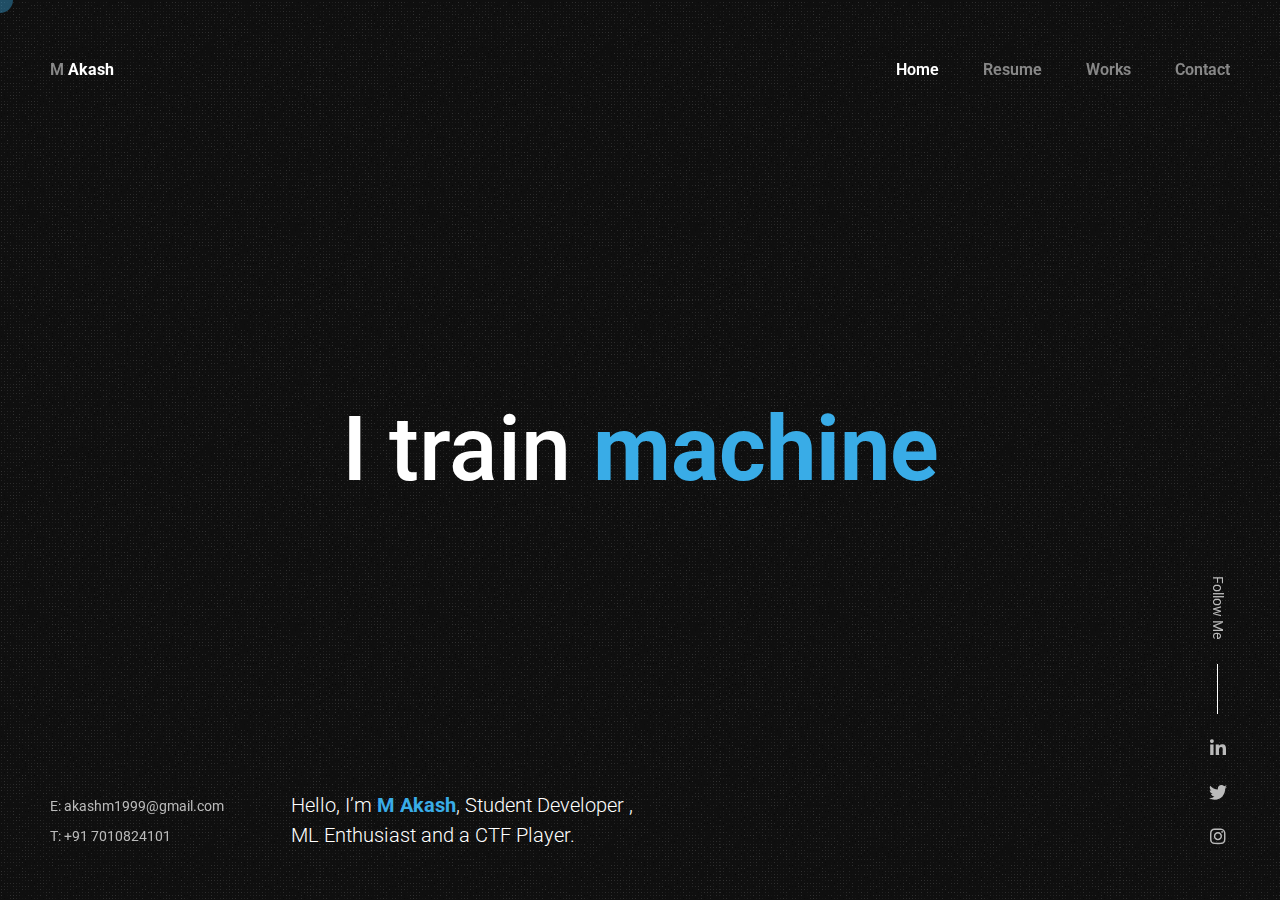
<file: index.html>
<!doctype html>
<html lang="en-US">

<head>

	<!-- Title -->
	<title>Akash - Student Developer</title>

	<!-- Fonts -->
	<link href="https://fonts.googleapis.com/css?family=Roboto:100,100i,300,300i,400,400i,500,500i,700,700i,900,900i&amp;display=swap&amp;subset=cyrillic" rel="stylesheet">

	<!-- Styles -->
	<link rel="stylesheet" href="css/basic.css" />
	<link rel="stylesheet" href="css/layout.css" />
	<link rel="stylesheet" href="css/magnific-popup.css" />
	<link rel="stylesheet" href="css/animate.css" />
	<link rel="stylesheet" href="css/jarallax.css" />
	<link rel="stylesheet" href="css/swiper.css" />
	<link rel="stylesheet" href="css/fontawesome.css" />
	<link rel="stylesheet" href="css/brands.css" />
	<link rel="stylesheet" href="css/solid.css" />
		
	<!--[if lt IE 9]>
	<script src="http://css3-mediaqueries-js.googlecode.com/svn/trunk/css3-mediaqueries.js"></script>
	<script src="http://html5shim.googlecode.com/svn/trunk/html5.js"></script>
	<![endif]-->

	<link rel="shortcut icon" href="images/favicons/favicon.ico">

</head>

<body class="home">

	<!-- Preloader -->
	<div class="preloader">
		<div class="centrize full-width">
			<div class="vertical-center">
				<div class="spinner">
					<div class="double-bounce1"></div>
					<div class="double-bounce2"></div>
				</div>
			</div>
		</div>
	</div>
	
	<!-- Container -->
	<div class="container">

		<!-- Cursor -->
		<div class="cursor-follower"></div>
	
		<!-- Header -->
		<header class="header">
			<div class="head-top">

				<!-- menu button -->
				<a href="#" class="menu-btn"><span></span></a>

				<!-- logo -->
				<div class="logo hover-masks-logo">
					<a href="#">
						<span class="mask-lnk">M <strong>Akash</strong></span>
						<span class="mask-lnk mask-lnk-hover">Download <strong>CV</strong></span>
					</a>
				</div>
				
				<!-- top menu -->						
				<div class="top-menu hover-masks">
					<div class="top-menu-nav">	
						<div class="menu-topmenu-container">
							<ul class="menu">
								<li class="menu-item current-menu-item">
									<a href="index.html">Home</a>
								</li>
								<li class="menu-item ">
									<a href="resume.html">Resume</a>
								</li>
								<li class="menu-item ">
									<a href="works.html">Works</a>
								</li>
								<li class="menu-item ">
									<a href="contacts.html">Contact</a>
								</li>
							</ul>
						</div>
					</div>
				</div>

			</div>
		</header>
		
		<!-- Wrapper -->
		<div class="wrapper">	

			<!-- Section Started -->
			<div class="section started" id="section-started">

				<!-- background -->
				<div class="video-bg">
					<div class="video-bg-mask"></div>
					<div class="video-bg-texture" id="grained_container"></div>
				</div>

				<!-- started content -->
				<div class="centrize full-width">
					<div class="vertical-center">
						<div class="started-content">
							<h1 class="h-title">
								Hello, I’m <strong>M Akash</strong>, Student Developer , <br />
								ML Enthusiast and a CTF Player.
							</h1>
							<div class="h-subtitle typing-subtitle">
								<p>I train <strong>machine</strong></p>
								<p>I develop <strong>mobile apps</strong></p>
								<p>I love <strong>opensource</strong></p>
							</div>
							<span class="typed-subtitle"></span>
						</div>
					</div>
				</div>

			</div>

		</div>
		
		<!-- Footer -->
		<footer class="footer">
			<div class="copy">
				<p>E: akashm1999@gmail.com</p>
				<p>T: +91 7010824101</p>
			</div>
			<div class="soc-box">
				<div class="follow-label">Follow Me</div>
				<div class="soc">
					<a target="_blank" href="https://www.linkedin.com/akashm27">
						<span class="icon fab fa-linkedin-in"></span>
					</a>
					<a target="_blank" href="https://www.twitter.com/akashm398">
						<span class="icon fab fa-twitter"></span>
					</a>
					<a target="_blank" href="https://instagram.com/_yet.another.developer_">
						<span class="icon fab fa-instagram"></span>
					</a>
				</div>
			</div>
			<div class="clear"></div>
		</footer>

		<!-- Lines 
		<div class="lines">
			<div class="content">
				<div class="line-col"></div>
				<div class="line-col"></div>
				<div class="line-col"></div>
				<div class="line-col"></div>
				<div class="line-col"></div>
			</div>
		</div> -->
		
	</div>

	<!-- Scripts -->
	<script src="js/jquery.min.js"></script>
	<script src="js/jquery.validate.js"></script>
	<script src="js/magnific-popup.js"></script>
	<script src="js/simpleParallax.js"></script>
	<script src="js/typed.js"></script>
	<script src="js/jarallax.js"></script>
	<script src="js/jarallax-video.js"></script>
	<script src="js/jarallax-element.js"></script>
	<script src="js/imagesloaded.pkgd.js"></script>
	<script src="js/isotope.pkgd.js"></script>
	<script src="js/swiper.js"></script>
	<script src="js/grained.js"></script>
	<script src="js/scripts.js"></script>

</body>
</html>
</file>
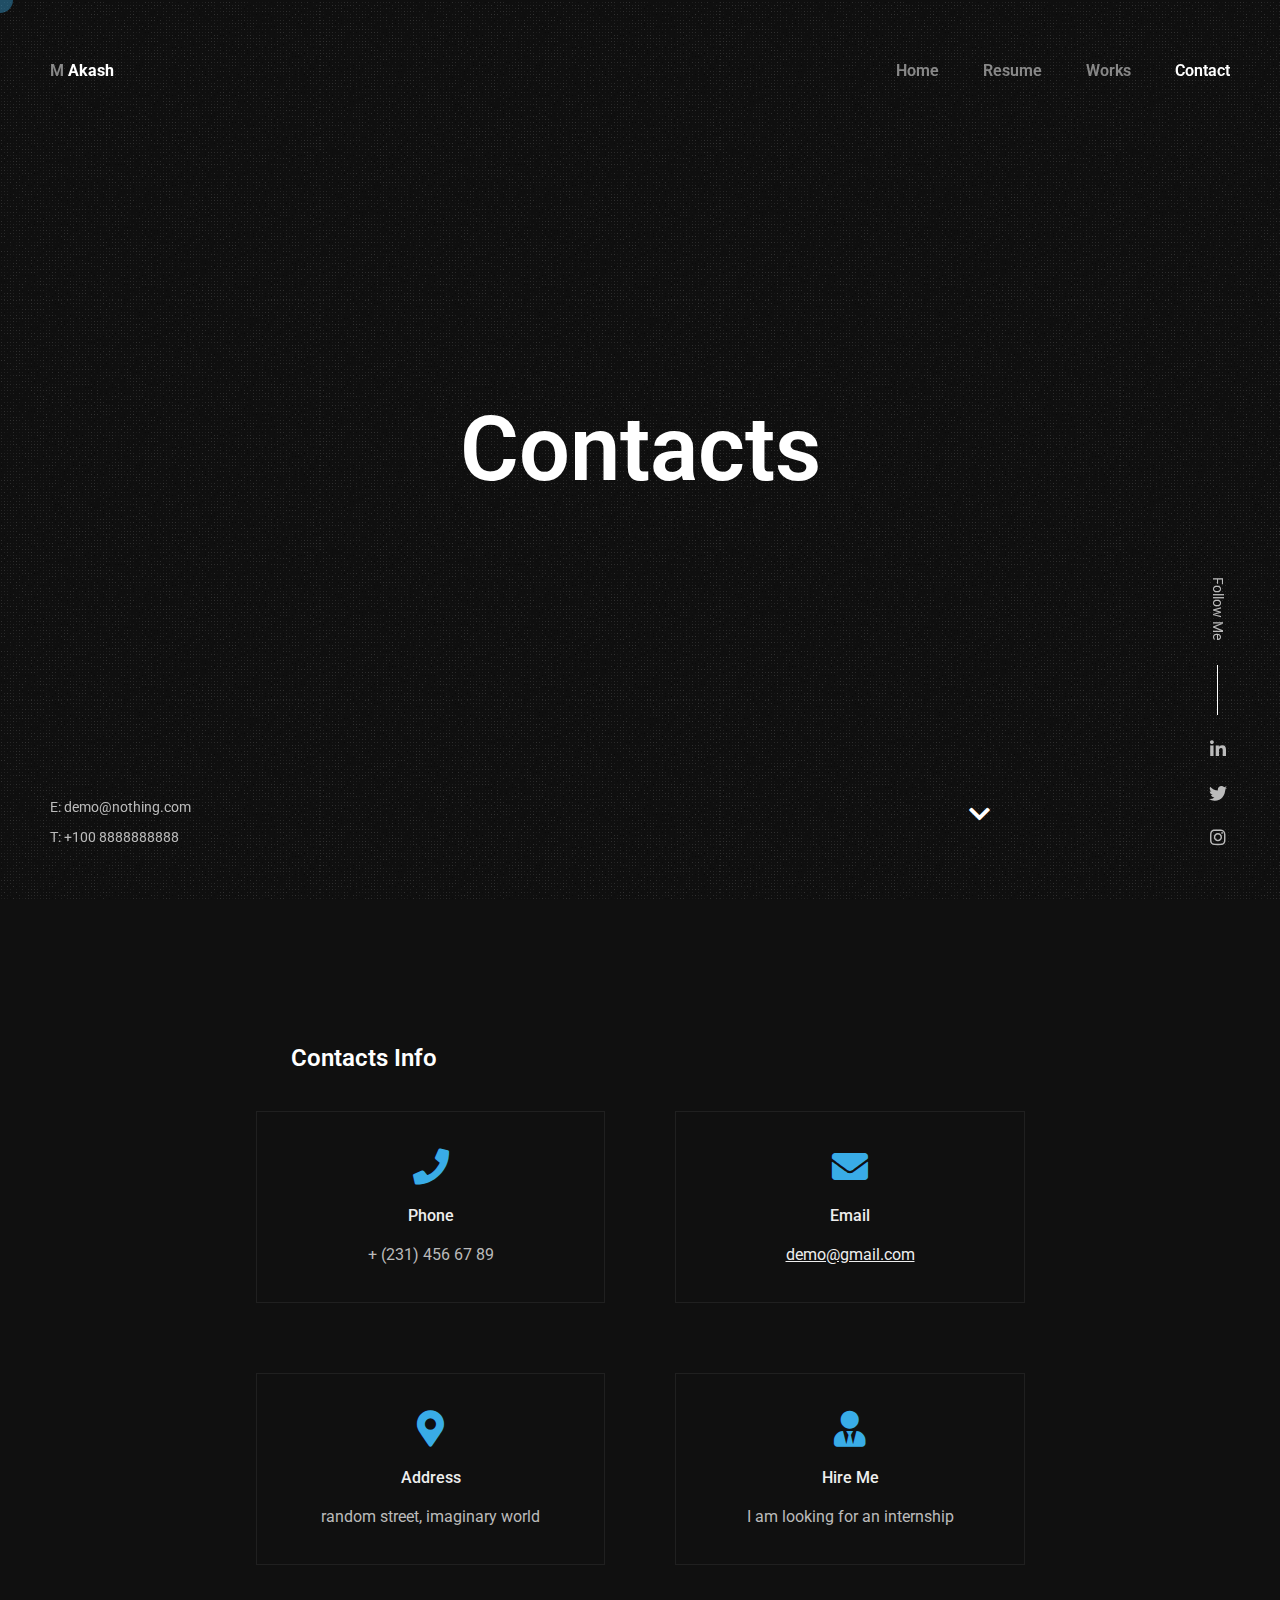
<file: contacts.html>
<!doctype html>
<html lang="en-US">

<head>


	<!-- Title -->
	<title>Akash -  Student Developer</title>

	<!-- Fonts -->
	<link href="https://fonts.googleapis.com/css?family=Roboto:100,100i,300,300i,400,400i,500,500i,700,700i,900,900i&amp;display=swap&amp;subset=cyrillic" rel="stylesheet">

	<!-- Styles -->
	<link rel="stylesheet" href="css/basic.css" />
	<link rel="stylesheet" href="css/layout.css" />
	<link rel="stylesheet" href="css/magnific-popup.css" />
	<link rel="stylesheet" href="css/animate.css" />
	<link rel="stylesheet" href="css/jarallax.css" />
	<link rel="stylesheet" href="css/swiper.css" />
	<link rel="stylesheet" href="css/fontawesome.css" />
	<link rel="stylesheet" href="css/brands.css" />
	<link rel="stylesheet" href="css/solid.css" />
		
	<!--[if lt IE 9]>
	<script src="http://css3-mediaqueries-js.googlecode.com/svn/trunk/css3-mediaqueries.js"></script>
	<script src="http://html5shim.googlecode.com/svn/trunk/html5.js"></script>
	<![endif]-->

	<link rel="shortcut icon" href="images/favicons/favicon.ico">

</head>

<body>

	<!-- Preloader -->
	<div class="preloader">
		<div class="centrize full-width">
			<div class="vertical-center">
				<div class="spinner">
					<div class="double-bounce1"></div>
					<div class="double-bounce2"></div>
				</div>
			</div>
		</div>
	</div>
	
	<!-- Container -->
	<div class="container">

		<!-- Cursor -->
		<div class="cursor-follower"></div>
	
		<!-- Header -->
		<header class="header">
			<div class="head-top">

				<!-- menu button -->
				<a href="#" class="menu-btn"><span></span></a>

				<!-- logo -->
				<div class="logo hover-masks-logo">
					<a href="#">
						<span class="mask-lnk">M <strong>Akash</strong></span>
						<span class="mask-lnk mask-lnk-hover">Download <strong>CV</strong></span>
					</a>
				</div>
				
				<!-- top menu -->						
				<div class="top-menu hover-masks">
					<div class="top-menu-nav">	
						<div class="menu-topmenu-container">
							<ul class="menu">
								<li class="menu-item ">
									<a href="index.html">Home</a>
								</li>
								<li class="menu-item ">
									<a href="resume.html">Resume</a>
								</li>
								<li class="menu-item ">
									<a href="works.html">Works</a>
								</li>
								<li class="menu-item current-menu-item">
									<a href="contacts.html">Contact</a>
								</li>
							</ul>
						</div>
					</div>
				</div>

			</div>
		</header>
		
		<!-- Wrapper -->
		<div class="wrapper">

			<!-- Section Started -->
			<div class="section started section-title" id="section-started">

				<!-- background -->
				<div class="video-bg">
					<div class="video-bg-mask"></div>
					<div class="video-bg-texture" id="grained_container"></div>
				</div>

				<!-- started content -->
				<div class="centrize full-width">
					<div class="vertical-center">
						<div class="started-content">
							<h1 class="h-title">Contacts</h1>
							<div class="h-subtitles">
								<div class="h-subtitle typing-bread">
									<p class="breadcrumbs">
										<a href="index-2.html">Home</a> / Contacts
									</p>
								</div>
								<span class="typed-bread"></span>
							</div>
						</div>
					</div>
				</div>

				<!-- mosue button -->
				<a href="#" class="mouse_btn" style="display: none;"><span class="icon fas fa-chevron-down"></span></a>

			</div>

			<!-- Section Contacts Info -->
			<div class="section contacts" id="section-contacts-info">
				<div class="content">

					<!-- title -->
					<div class="title">
						<div class="title_inner">Contacts Info</div>
					</div>

					<!-- contacts items -->
					<div class="service-items">

						<div class="service-col">
							<div class="service-item content-box">
								<div class="icon"><span class="fas fa-phone"></span></div>
								<div class="name">Phone</div>
								<div class="text">+ (231) 456 67 89</div>
							</div>
						</div>
						
						<div class="service-col">
							<div class="service-item content-box">
								<div class="icon"><span class="fas fa-envelope"></span></div>
								<div class="name">Email</div>
								<div class="text"><a href="mailto:steve-pearson@gmail.com">demo@gmail.com</a></div>
							</div>
						</div>

						<div class="service-col">
							<div class="service-item content-box">
								<div class="icon"><span class="fas fa-map-marker-alt"></span></div>
								<div class="name">Address</div>
								<div class="text">random street, imaginary world</div>
							</div>
						</div>

						<div class="service-col">
							<div class="service-item content-box">
								<div class="icon"><span class="fas fa-user-tie"></span></div>
								<div class="name">Hire Me</div>
								<div class="text">I am looking for an internship</div>
							</div>
						</div>

					</div>

					<div class="clear"></div>
				</div>
			</div>
		</div>
		
		<!-- Footer -->
		<footer class="footer">
			<div class="copy">
				<p>E: demo@nothing.com</p>
				<p>T: +100 8888888888</p>
			</div>
			<div class="soc-box">
				<div class="follow-label">Follow Me</div>
				<div class="soc">
					<a target="_blank" href="https://www.linkedin.com/">
						<span class="icon fab fa-linkedin-in"></span>
					</a>
					<a target="_blank" href="https://www.twitter.com/">
						<span class="icon fab fa-twitter"></span>
					</a>
					<a target="_blank" href="https://instagram.com/">
						<span class="icon fab fa-instagram"></span>
					</a>
				</div>
			</div>
			<div class="clear"></div>
		</footer>

		<!-- Lines 
		<div class="lines">
			<div class="line-col"></div>
			<div class="line-col"></div>
			<div class="line-col"></div>
			<div class="line-col"></div>
			<div class="line-col"></div>
		</div>-->
	</div>

	<!-- Scripts -->
	<script src="js/jquery.min.js"></script>
	<script src="js/jquery.validate.js"></script>
	<script src="js/magnific-popup.js"></script>
	<script src="js/simpleParallax.js"></script>
	<script src="js/typed.js"></script>
	<script src="js/jarallax.js"></script>
	<script src="js/jarallax-video.js"></script>
	<script src="js/jarallax-element.js"></script>
	<script src="js/imagesloaded.pkgd.js"></script>
	<script src="js/isotope.pkgd.js"></script>
	<script src="js/swiper.js"></script>
	<script src="js/grained.js"></script>
	<script src="js/scripts.js"></script>

</body>

</html>
</file>
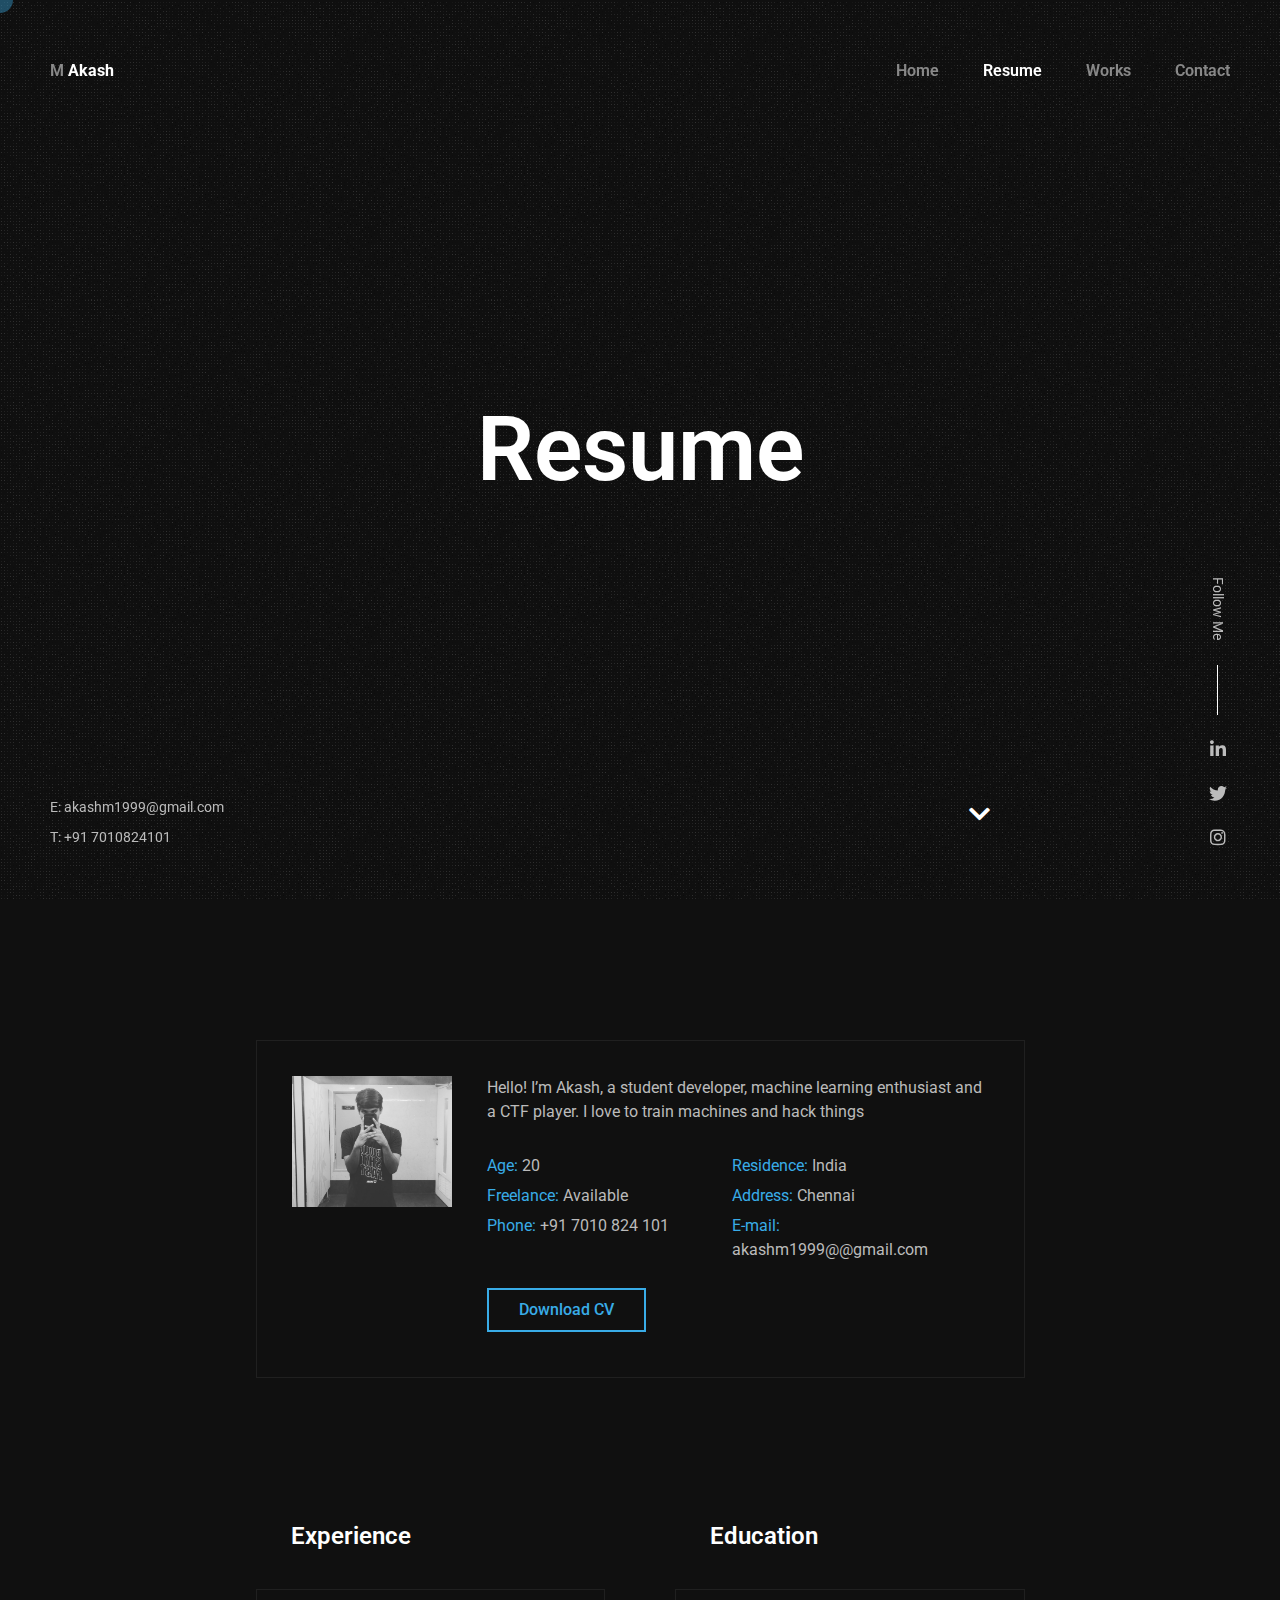
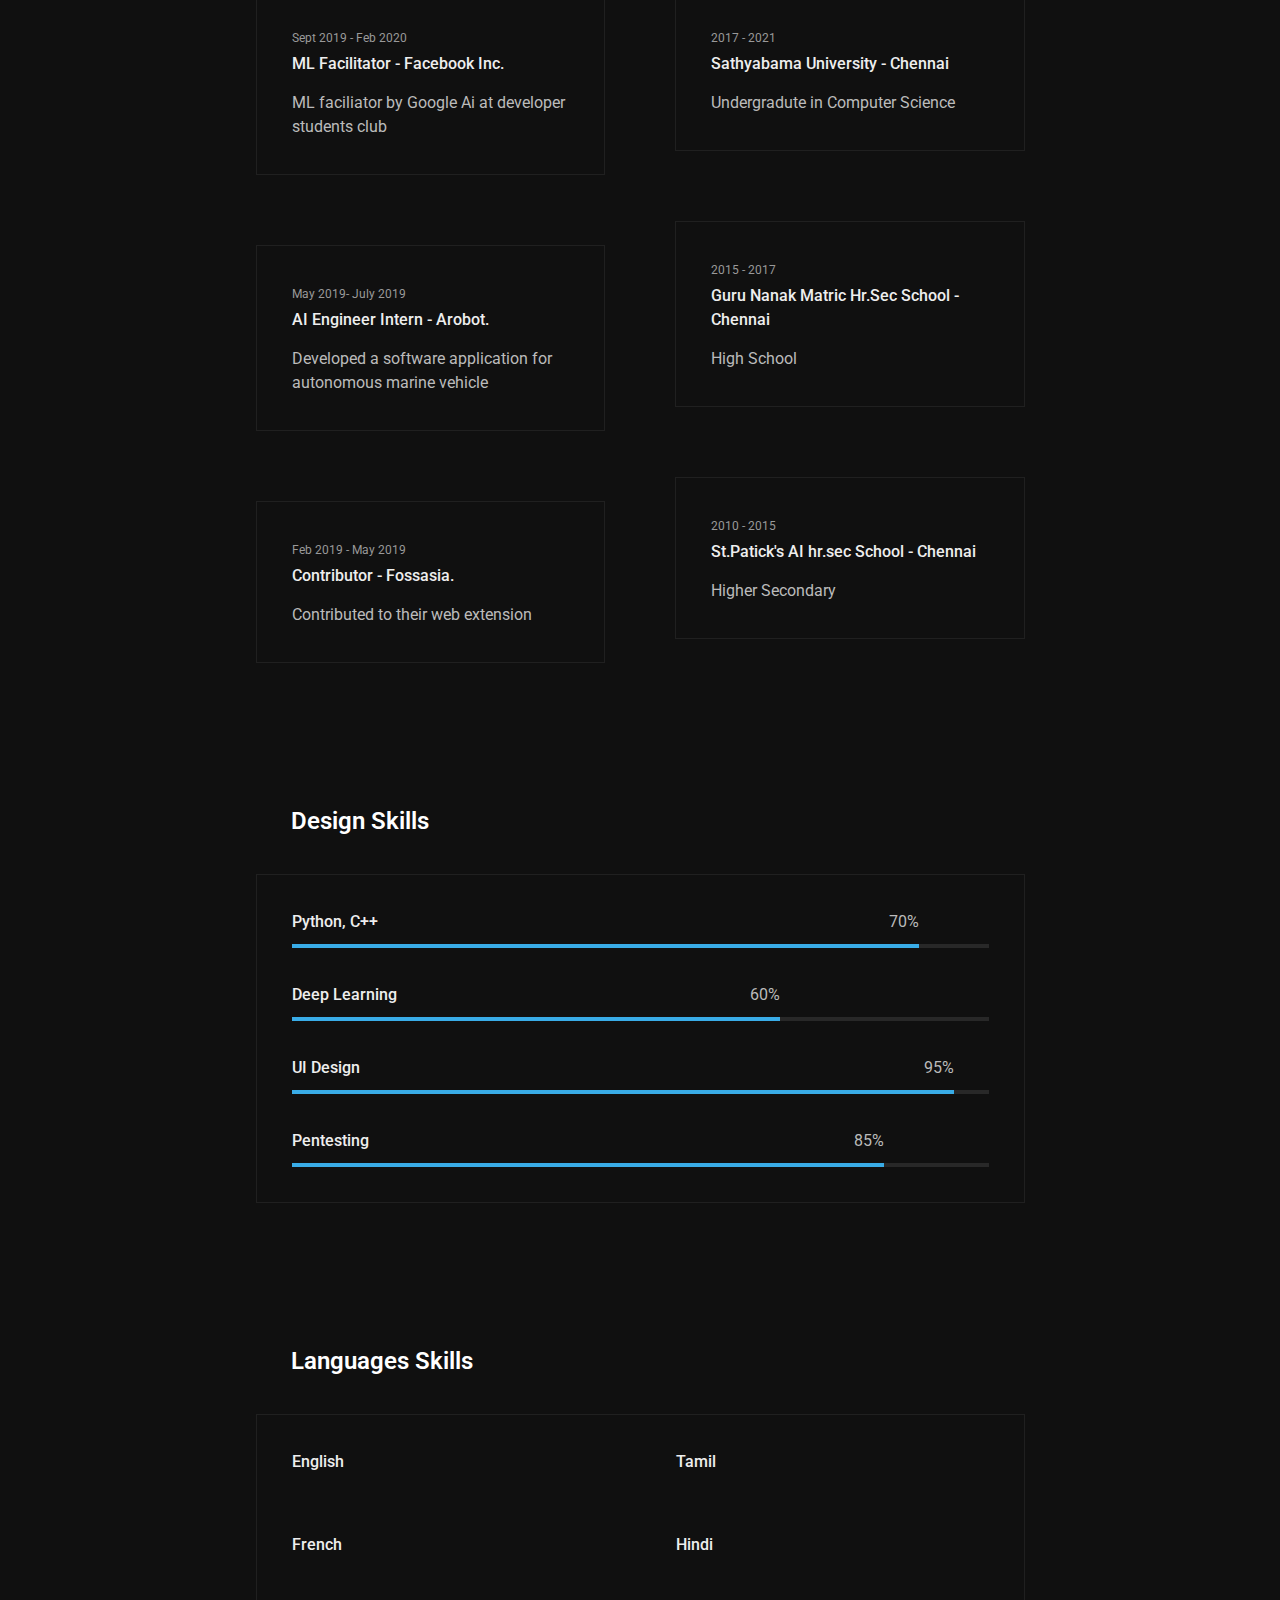
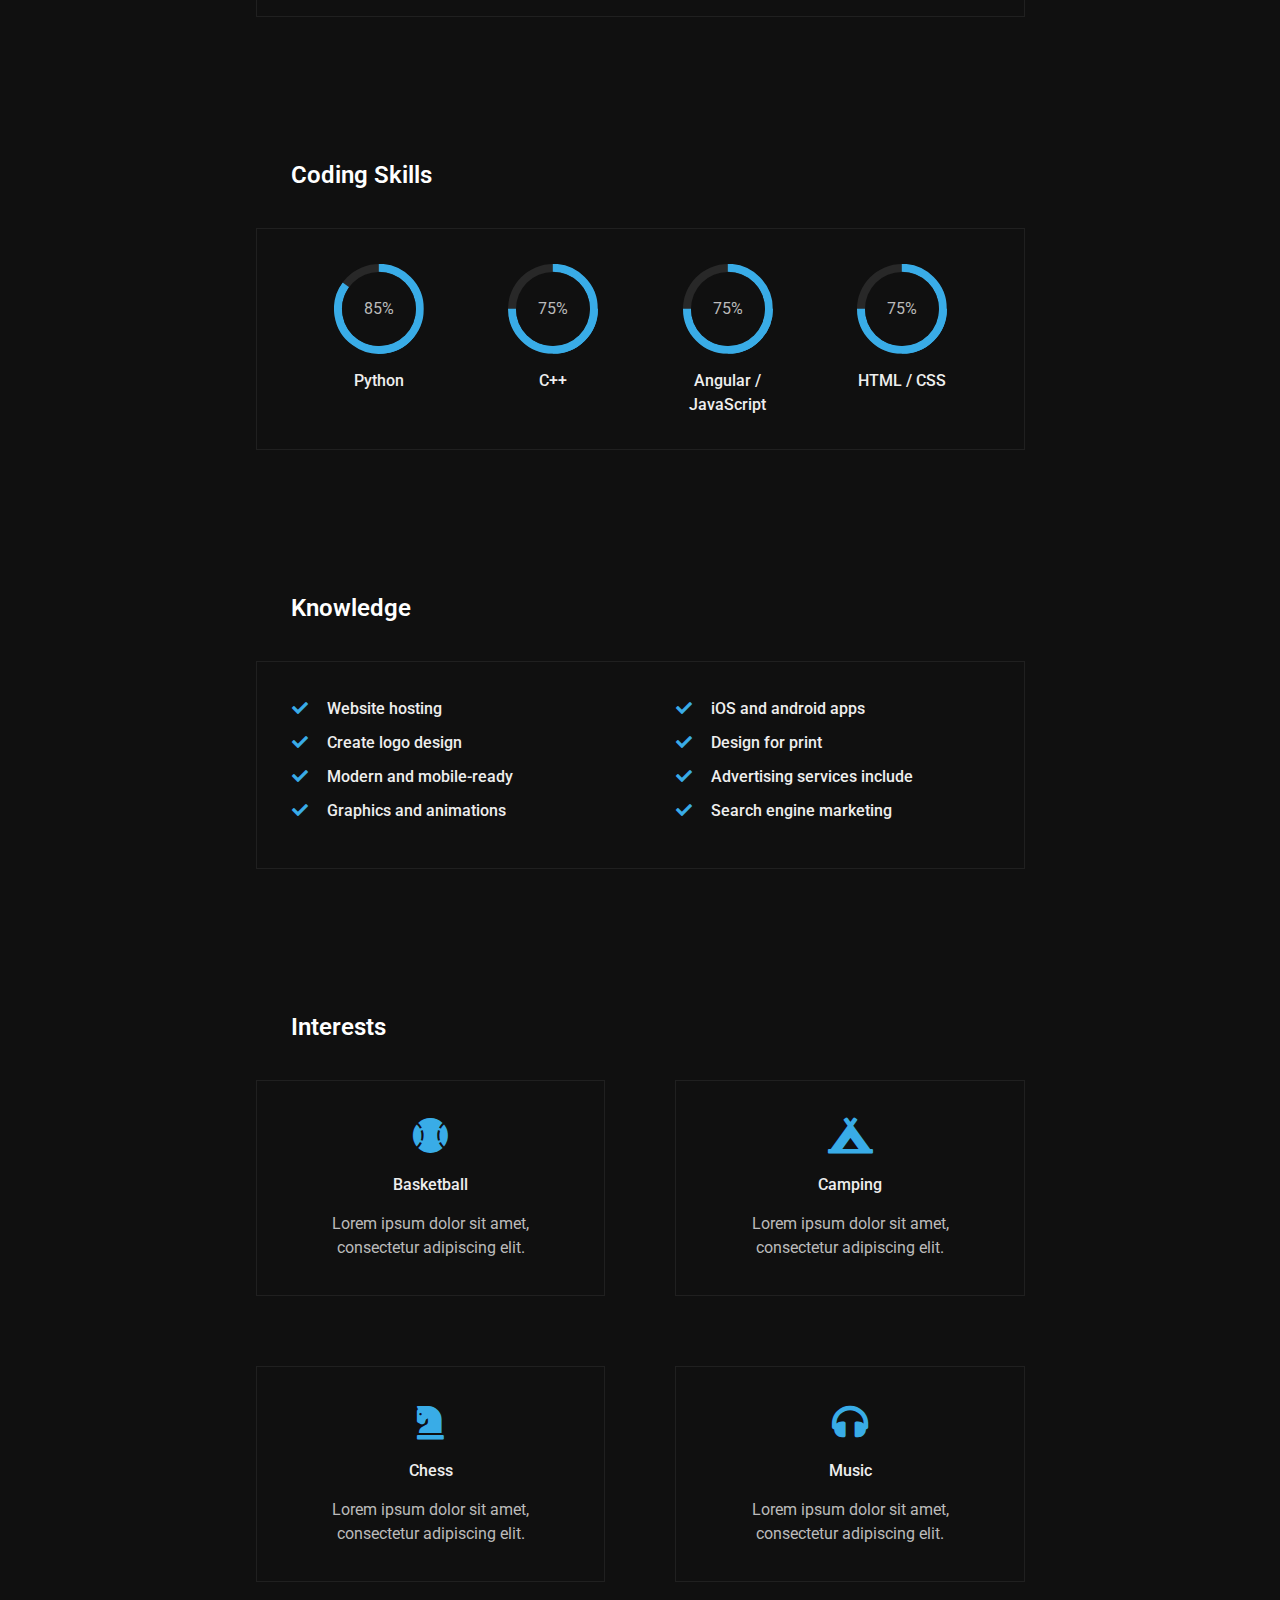
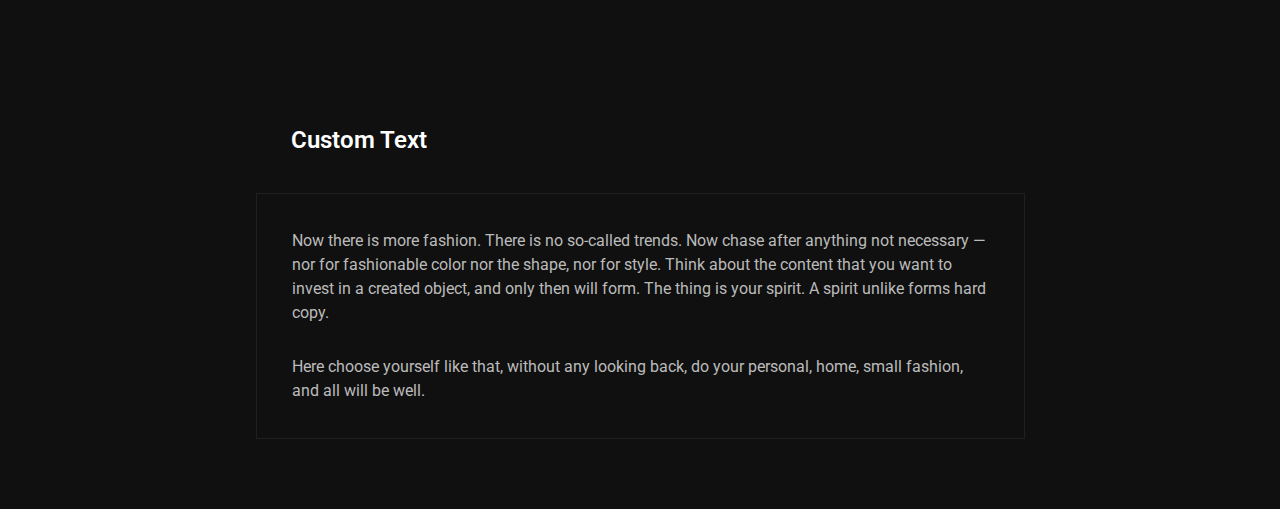
<file: resume.html>
<!doctype html>
<html lang="en-US">

<head>

	<!-- Title -->
	<title>Akash - Student Developer</title>

	<!-- Fonts -->
	<link href="https://fonts.googleapis.com/css?family=Roboto:100,100i,300,300i,400,400i,500,500i,700,700i,900,900i&amp;display=swap&amp;subset=cyrillic" rel="stylesheet">

	<!-- Styles -->
	<link rel="stylesheet" href="css/basic.css" />
	<link rel="stylesheet" href="css/layout.css" />
	<link rel="stylesheet" href="css/magnific-popup.css" />
	<link rel="stylesheet" href="css/animate.css" />
	<link rel="stylesheet" href="css/jarallax.css" />
	<link rel="stylesheet" href="css/swiper.css" />
	<link rel="stylesheet" href="css/fontawesome.css" />
	<link rel="stylesheet" href="css/brands.css" />
	<link rel="stylesheet" href="css/solid.css" />

	
	<!--[if lt IE 9]>
	<script src="http://css3-mediaqueries-js.googlecode.com/svn/trunk/css3-mediaqueries.js"></script>
	<script src="http://html5shim.googlecode.com/svn/trunk/html5.js"></script>
	<![endif]-->

	<link rel="shortcut icon" href="images/favicons/favicon.ico">

</head>

<body>

	<!-- Preloader -->
	<div class="preloader">
		<div class="centrize full-width">
			<div class="vertical-center">
				<div class="spinner">
					<div class="double-bounce1"></div>
					<div class="double-bounce2"></div>
				</div>
			</div>
		</div>
	</div>
	
	<!-- Container -->
	<div class="container">

		<!-- Cursor -->
		<div class="cursor-follower"></div>
	
		<!-- Header -->
		<header class="header">
			<div class="head-top">

				<!-- menu button -->
				<a href="#" class="menu-btn"><span></span></a>

				<!-- logo -->
				<div class="logo hover-masks-logo">
					<a href="#">
						<span class="mask-lnk">M <strong>Akash</strong></span>
						<span class="mask-lnk mask-lnk-hover">Download <strong>CV</strong></span>
					</a>
				</div>
				
				<!-- top menu -->						
				<div class="top-menu hover-masks">
					<div class="top-menu-nav">	
						<div class="menu-topmenu-container">
							<ul class="menu">
								<li class="menu-item ">
									<a href="index.html">Home</a>
								</li>
								<li class="menu-item current-menu-item">
									<a href="resume.html">Resume</a>
								</li>
								<li class="menu-item ">
									<a href="works.html">Works</a>
								</li>
								<li class="menu-item ">
									<a href="contacts.html">Contact</a>
								</li>
							</ul>
						</div>
					</div>
				</div>

			</div>
		</header>
		
		<!-- Wrapper -->
		<div class="wrapper">

			<!-- Section Started -->
			<div class="section started section-title" id="section-started">

				<!-- background -->
				<div class="video-bg">
					<div class="video-bg-mask"></div>
					<div class="video-bg-texture" id="grained_container"></div>
				</div>

				<!-- started content -->
				<div class="centrize full-width">
					<div class="vertical-center">
						<div class="started-content">
							<h1 class="h-title">Resume</h1>
							<div class="h-subtitles">
								<div class="h-subtitle typing-bread">
									<p class="breadcrumbs">
										<a href="index-2.html">Home</a> / Resume
									</p>
								</div>
								<span class="typed-bread"></span>
							</div>
						</div>
					</div>
				</div>

				<!-- mosue button -->
				<a href="#" class="mouse_btn" style="display: none;"><span class="icon fas fa-chevron-down"></span></a>

			</div>

			<!-- Section About -->
			<div class="section about" id="section-about">
				<div class="content content-box">

					<!-- image -->
					<div class="image">
						<img src="images/me.jpg" alt="" />
					</div>

					<!-- desc -->
					<div class="desc">
						<p>Hello! I’m Akash, a student developer, machine learning enthusiast and a CTF player. I love to train machines and hack things</p>
						<div class="info-list">
							<ul>
								<li><strong>Age:</strong> 20</li>
								<li><strong>Residence:</strong> India</li>
								<li><strong>Freelance:</strong> Available</li>
								<li><strong>Address:</strong> Chennai</li>
								<li><strong>Phone:</strong> +91 7010 824 101</li>
								<li><strong>E-mail:</strong> akashm1999@@gmail.com</li>
							</ul>
						</div>
						<div class="bts">
							<a href="#" class="btn hover-animated">
								<span class="circle"></span>
								<span class="lnk">Download CV</span>
							</a>
						</div>
					</div>

					<div class="clear"></div>
				</div>
			</div>

			<!-- Section Service -->
			<!-- <div class="section service" id="section-services">
				<div class="content">

					<!-- title 
					<div class="title">
						<div class="title_inner">Services</div>
					</div>-->

					<!-- service items -->
					<!--<div class="service-items">

						<div class="service-col">
							<div class="service-item content-box">
								<div class="icon"><span class="fas fa-code"></span></div>
								<div class="name">Web Development</div>
								<div class="text">Modern and mobile-ready website that will help you reach all of your marketing.</div>
							</div>
						</div>
						
						<div class="service-col">
							<div class="service-item content-box">
								<div class="icon"><span class="fas fa-music"></span></div>
								<div class="name">Music Writing</div>
								<div class="text">Music copying, writing, creating, transcription, arranging and services.</div>
							</div>
						</div>

						<div class="service-col">
							<div class="service-item content-box">
								<div class="icon"><span class="fas fa-ad"></span></div>
								<div class="name">Advetising</div>
								<div class="text">Advertising services include television, radio, print, mail, and web apps.</div>
							</div>
						</div>

						<div class="service-col">
							<div class="service-item content-box">
								<div class="icon"><span class="fas fa-gamepad"></span></div>
								<div class="name">Game Development</div>
								<div class="text">Developing memorable and unique mobile android, ios and video games.</div>
							</div>
						</div>

						<div class="service-col">
							<div class="service-item content-box">
								<div class="icon"><span class="fas fa-camera"></span></div>
								<div class="name">Photography</div>
								<div class="text">Our in-house photography services team made up of professional photographers.</div>
							</div>
						</div>

						<div class="service-col">
							<div class="service-item content-box">
								<div class="icon"><span class="fas fa-mobile-alt"></span></div>
								<div class="name">Android Application</div>
								<div class="text">Games, playing music, handle network transactions, interacting content etc.</div>
							</div>
						</div>

					</div> -->

					<div class="clear"></div>
				</div>

			<!-- Section Resume -->
			<div class="section resume" id="section-history">
				<div class="content">
					<div class="cols">

						<div class="col col-md">

							<!-- title -->
							<div class="title">
								<div class="title_inner">Experience</div>
							</div>
							
							<!-- resume items -->
							<div class="resume-items">
								
								<div class="resume-item content-box">
									<div class="date">Sept 2019 - Feb 2020</div>
									<div class="name">ML Facilitator - Facebook Inc.</div>
									<div class="text">ML faciliator by Google Ai at developer students club</div>
								</div>

								<div class="resume-item content-box">
									<div class="date">May 2019- July 2019</div>
									<div class="name">AI Engineer Intern - Arobot.</div>
									<div class="text">Developed a software application for autonomous marine vehicle</div>
								</div>

								<div class="resume-item content-box">
									<div class="date">Feb 2019 - May 2019</div>
									<div class="name">Contributor - Fossasia.</div>
									<div class="text">Contributed to their web extension</div>
								</div>

							</div>

						</div>
						
						<div class="col col-md">

							<!-- title -->
							<div class="title">
								<div class="title_inner">Education</div>
							</div>
							
							<!-- resume items -->
							<div class="resume-items">

								<div class="resume-item content-box">
									<div class="date">2017 - 2021</div>
									<div class="name">Sathyabama University - Chennai</div>
									<div class="text">Undergradute in Computer Science</div>
								</div>

								<div class="resume-item content-box">
									<div class="date">2015 - 2017</div>
									<div class="name">Guru Nanak Matric Hr.Sec School - Chennai</div>
									<div class="text">High School</div>
								</div>

								<div class="resume-item content-box">
									<div class="date">2010 - 2015</div>
									<div class="name">St.Patick's AI hr.sec School - Chennai</div>
									<div class="text">Higher Secondary</div>
								</div>

							</div>
						</div>

					</div>
				</div>
			</div>

			<!-- Section Design Skills -->
			<div class="section skills" id="section-skills">
				<div class="content">

					<!-- title -->
					<div class="title">
						<div class="title_inner">Design Skills</div>
					</div>

					<!-- skills items -->
					<div class="skills percent content-box">
						<ul>
							<li> 
								<div class="name">Python, C++</div>
								<div class="progress ">
									<div class="percentage" style="width: 90%;">
										<span class="percent">70%</span>
									</div>
								</div>
							</li>
							<li> 
								<div class="name">Deep Learning</div>
								<div class="progress ">
									<div class="percentage" style="width: 70%;">
										<span class="percent">60%</span>
									</div>
								</div>
							</li>
							<li> 
								<div class="name">UI Design</div>
								<div class="progress ">
									<div class="percentage" style="width: 95%;">
										<span class="percent">95%</span>
									</div>
								</div>
							</li>
							<li>
								<div class="name">Pentesting</div>
								<div class="progress ">
									<div class="percentage" style="width: 85%;">
										<span class="percent">85%</span>
									</div>
								</div>
							</li>
						</ul>
					</div>

				</div>
			</div>

			<!-- Section Languages Skills -->
			<div class="section skills" id="section-skills-lang">
				<div class="content">

					<!-- title -->
					<div class="title">
						<div class="title_inner">Languages Skills</div>
					</div>

					<!-- skills items -->
					<div class="skills dotted content-box">
						<ul>
							<li> 
								<div class="name">English</div>
								<div class="progress">
									<div class="percentage" style="width: 90%;">
										<span class="percent">90%</span>
									</div>
								</div>
							</li>
							<li> 
								<div class="name">Tamil</div>
								<div class="progress">
									<div class="percentage" style="width: 90%;">
										<span class="percent">90%</span>
									</div>
								</div>
							</li>
							<li> 
								<div class="name">French</div>
								<div class="progress">
									<div class="percentage" style="width: 55%;">
										<span class="percent">55%</span>
									</div>
								</div>
							</li>
							<li> 
								<div class="name">Hindi</div>
								<div class="progress">
									<div class="percentage" style="width: 45%;">
										<span class="percent">45%</span>
									</div>
								</div>
							</li>
						</ul>
					</div>
				</div>

			</div>

			<!-- Section Coding Skills -->
			<div class="section skills" id="section-skills-code">
				<div class="content">
					
					<!-- title -->
					<div class="title">
						<div class="title_inner">Coding Skills</div>
					</div>

					<!-- skills items -->
					<div class="skills circles content-box">
						<ul>
							<li> 
								<div class="name">Python</div>
								<div class="progress p85"> <!-- p90 = 90% circle fill color -->
									<div class="percentage">
										<span class="percent">85%</span>
									</div>
									<span>85%</span>
								</div>
							</li>
							<li> 
								<div class="name">C++</div>
								<div class="progress p75"> <!-- p75 = 75% circle fill color -->
									<div class="percentage">
										<span class="percent">75%</span>
									</div>
									<span>75%</span>
								</div>
							</li>
							<li> 
								<div class="name">Angular / JavaScript</div>
								<div class="progress p75"> <!-- p85 = 85% circle fill color -->
									<div class="percentage">
										<span class="percent">75%</span>
									</div>
									<span>75%</span>
								</div>
							</li>
							<li> 
								<div class="name">HTML / CSS</div>
								<div class="progress p75"> <!-- p95 = 95% circle fill color -->
									<div class="percentage">
										<span class="percent">75%</span>
									</div>
									<span>75%</span>
								</div>
							</li>
						</ul>
					</div>

				</div>
			</div>

			<!-- Section Knowladge Skills -->
			<div class="section skills" id="section-skills-know">
				<div class="content">

					<!-- title -->
					<div class="title">
						<div class="title_inner">Knowledge</div>
					</div>

					<!-- skills -->
					<div class="skills list content-box">
						<ul>
							<li> 
								<div class="name">Website hosting</div>
							</li>
							<li> 
								<div class="name">iOS and android apps</div>
							</li>
							<li> 
								<div class="name">Create logo design</div>
							</li>
							<li> 
								<div class="name">Design for print</div>
							</li>
							<li> 
								<div class="name">Modern and mobile-ready</div>
							</li>
							<li> 
								<div class="name">Advertising services include</div>
							</li>
							<li> 
								<div class="name">Graphics and animations</div>
							</li>
							<li> 
								<div class="name">Search engine marketing</div>
							</li>
						</ul>
					</div>

				</div>
			</div>

			<!-- Section Interests -->
			<div class="section service" id="section-interests">
				<div class="content">

					<!-- title -->
					<div class="title">
						<div class="title_inner">Interests</div>
					</div>

					<!-- interests items -->
					<div class="service-items">

						<div class="service-col">
							<div class="service-item content-box">
								<div class="icon"><span class="fas fa-baseball-ball"></span></div>
								<div class="name">Basketball</div>
								<div class="text">Lorem ipsum dolor sit amet, consectetur adipiscing elit.</div>
							</div>
						</div>

						<div class="service-col">
							<div class="service-item content-box">
								<div class="icon"><span class="fas fa-campground"></span></div>
								<div class="name">Camping</div>
								<div class="text">Lorem ipsum dolor sit amet, consectetur adipiscing elit.</div>
							</div>
						</div>

						<div class="service-col">
							<div class="service-item content-box">
								<div class="icon"><span class="fas fa-chess-knight"></span></div>
								<div class="name">Chess</div>
								<div class="text">Lorem ipsum dolor sit amet, consectetur adipiscing elit.</div>
							</div>
						</div>

						<div class="service-col">
							<div class="service-item content-box">
								<div class="icon"><span class="fas fa-headphones"></span></div>
								<div class="name">Music</div>
								<div class="text">Lorem ipsum dolor sit amet, consectetur adipiscing elit.</div>
							</div>
						</div>

					</div>

					<div class="clear"></div>
				</div>
			</div>

			<!-- Section Custom Text -->
			<div class="section custom-text" id="section-custom-text">
				<div class="content">

					<!-- title -->
					<div class="title">
						<div class="title_inner">Custom Text</div>
					</div>

					<!-- clients items -->
					<div class="content-box">
						<div class="single-post-text">
							<p>
								Now there is more fashion. There is no so-called trends. Now chase after anything not necessary — nor for fashionable color nor the shape, nor for style. Think about the content that you want to invest in a created object, and only then will form. The thing is your spirit. A spirit unlike forms hard copy.
							</p>
							<p>
								Here choose yourself like that, without any looking back, do your personal, home, small fashion, and all will be well.
							</p>
						</div>
					</div>
					
					<div class="clear"></div>
				</div>
			</div>

		</div>
		
		<!-- Footer -->
		<footer class="footer">
			<div class="copy">
				<p>E: akashm1999@gmail.com</p>
				<p>T: +91 7010824101</p>
			</div>
			<div class="soc-box">
				<div class="follow-label">Follow Me</div>
				<div class="soc">
					<a target="_blank" href="https://www.linkedin.com/">
						<span class="icon fab fa-linkedin-in"></span>
					</a>
					<a target="_blank" href="https://www.twitter.com/">
						<span class="icon fab fa-twitter"></span>
					</a>
					<a target="_blank" href="https://instagram.com/">
						<span class="icon fab fa-instagram"></span>
					</a>
				</div>
			</div>
			<div class="clear"></div>
		</footer>

		<!-- Lines 
		<div class="lines">
			<div class="line-col"></div>
			<div class="line-col"></div>
			<div class="line-col"></div>
			<div class="line-col"></div>
			<div class="line-col"></div>
		</div>-->
		

	<!-- Scripts -->
	<script src="js/jquery.min.js"></script>
	<script src="js/jquery.validate.js"></script>
	<script src="js/magnific-popup.js"></script>
	<script src="js/simpleParallax.js"></script>
	<script src="js/typed.js"></script>
	<script src="js/jarallax.js"></script>
	<script src="js/jarallax-video.js"></script>
	<script src="js/jarallax-element.js"></script>
	<script src="js/imagesloaded.pkgd.js"></script>
	<script src="js/isotope.pkgd.js"></script>
	<script src="js/swiper.js"></script>
	<script src="js/grained.js"></script>
	<script src="js/scripts.js"></script>

</body>

</html>
</file>
<file: css/basic.css>
/* TABLE OF CONTENTS
	- Basic
	- Preloader
	- Container
	- Columns
	- Typography
	- Links
	- Buttons
	- Forms
	- Lists
	- Code
	- Tables
	- Alignment
	- Text Formating
	- Blockquote
	- Animations
*/
/*#4bffa5;*/
/* - Basic */
html {
	margin-right: 0 !important;
}

body {
	margin: 0;
	padding: 0;
	border: none;
	font-family: "Roboto";
	font-size: 16px;
	line-height: 1.5;
	color: #bbb;
	background: #101010;
	letter-spacing: 0;
	font-weight: 400;
	-webkit-font-smoothing: antialiased;
	-moz-osx-font-smoothing: grayscale;
	text-rendering: optimizeLegibility;
}

body.scroll_hidden {
	overflow: hidden;
	height: 100vh;
}

* {
	box-sizing: border-box;
	-webkit-box-sizing: border-box;
}

.clear {
	clear: both;
}

.cursor-follower {
	margin: -13px 0 0 -13px;
	position: absolute;
	background: #39ACE7;
	width: 26px;
	height: 26px;
	-webkit-transition: transform 1s cubic-bezier(0.02, 1.2, 0.8, 1), opacity 0.25s ease;
	transition: transform 1s cubic-bezier(0.02, 1.2, 0.8, 1), opacity 0.25s ease;
	opacity: 0.4;
	z-index: 1111;
	pointer-events: none;
	border-radius: 50%;
	-moz-border-radius: 50%;
	-webkit-border-radius: 50%;
	-khtml-border-radius: 50%;
}

.cursor-follower.hide {
	opacity: 0 !important;
}

@media (max-width: 1199px) {
	.cursor-follower {
		display: none;
	}
}
/* - Preloader */
.preloader {
	position: fixed;
	top: 0;
	left: 0;
	right: 0;
	bottom: 0;
	text-align: center;
	z-index: 11111;
}
.preloader .spinner {
	position: absolute;
	left: 50%;
	top: 0;
	width: 1px;
	height: 100%;
}
.preloader .spinner .double-bounce1, .preloader .spinner .double-bounce2 {
	position: absolute;
	top: 0;
	left: 0;
	width: 100%;
	height: 100%;
}
.preloader .spinner .double-bounce2 {
	background: rgba(255, 255, 255, 0.5);
	height: 0;
	-webkit-animation: loading 2.0s infinite ease-in-out;
	animation: loading 2.0s infinite ease-in-out;
}

/* - Container */
.container {
	position: relative;
	margin: 0;
	overflow: hidden;
}

.container:before {
	pointer-events: none;
	z-index: 12;
}

.lines {
	position: fixed;
	top: 0;
	left: 0;
	width: 100%;
	height: 100vh;
	font-size: 0;
	pointer-events: none;
	z-index: 1111;
}
.lines.no-lines .line-col:before {
	opacity: 0;
}

.lines .line-col {
	position: relative;
	display: inline-block;
	vertical-align: top;
	width: 20%;
	height: 100vh;
}

.lines .line-col:first-child:before {
	background: transparent;
}

.lines .line-col:first-child:after {
	left: auto;
	right: 0;
	width: 1000%;
}

.lines .line-col:first-child .line {
	display: none;
}

.lines .line-col:last-child:after {
	left: 0;
	right: auto;
	width: 1000%;
}

.lines .line-col:nth-child(1):before {
	-o-transition-delay: 2.9s;
	-webkit-transition-delay: 2.9s;
	transition-delay: 2.9s;
}

.lines .line-col:nth-child(1):after {
	top: 0;
	bottom: auto;
	-webkit-transition-delay: 0.9s;
	-o-transition-delay: 0.9s;
	transition-delay: 0.9s;
}

.lines .line-col:nth-child(2):before {
	-o-transition-delay: 2.7s;
	-webkit-transition-delay: 2.7s;
	transition-delay: 2.7s;
}

.lines .line-col:nth-child(2):after {
	top: auto;
	bottom: 0;
	-webkit-transition-delay: 0.7s;
	-o-transition-delay: 0.7s;
	transition-delay: 0.7s;
}

.lines .line-col:nth-child(3):before {
	-o-transition-delay: 2.2s;
	-webkit-transition-delay: 2.2s;
	transition-delay: 2.2s;
}

.lines .line-col:nth-child(3):after {
	top: 0;
	bottom: auto;
	-webkit-transition-delay: 0.2s;
	-o-transition-delay: 0.2s;
	transition-delay: 0.2s;
}

.lines .line-col:nth-child(4):before {
	-o-transition-delay: 2.5s;
	-webkit-transition-delay: 2.5s;
	transition-delay: 2.5s;
}

.lines .line-col:nth-child(4):after {
	top: auto;
	bottom: 0;
	-webkit-transition-delay: 0.5s;
	-o-transition-delay: 0.5s;
	transition-delay: 0.5s;
}

.lines .line-col:nth-child(5):before {
	-o-transition-delay: 3s;
	-webkit-transition-delay: 3s;
	transition-delay: 3s;
}

.lines .line-col:nth-child(5):after {
	top: 0;
	bottom: auto;
	-webkit-transition-delay: 1s;
	-o-transition-delay: 1s;
	transition-delay: 1s;
}

.lines .line-col:before {
	content: '';
	position: absolute;
	left: 0;
	top: 0;
	width: 1px;
	height: 0%;
	background: rgba(255, 255, 255, 0.07);
	transition: height 1s cubic-bezier(0.165, 0.85, 0.45, 1) 0s;
	-moz-transition: height 1s cubic-bezier(0.165, 0.85, 0.45, 1) 0s;
	-webkit-transition: height 1s cubic-bezier(0.165, 0.85, 0.45, 1) 0s;
	-o-transition: height 1s cubic-bezier(0.165, 0.85, 0.45, 1) 0s;
}

.lines .line-col:after {
	content: '';
	position: absolute;
	left: 0;
	top: 0;
	width: 100%;
	height: 100%;
	background: #1E1E1E;
	z-index: 12;
	transition: height 1s cubic-bezier(0.165, 0.85, 0.45, 1) 0s;
	-moz-transition: height 1s cubic-bezier(0.165, 0.85, 0.45, 1) 0s;
	-webkit-transition: height 1s cubic-bezier(0.165, 0.85, 0.45, 1) 0s;
	-o-transition: height 1s cubic-bezier(0.165, 0.85, 0.45, 1) 0s;
}

.lines.finish .line-col:before {
	height: 100%;
}

.lines.finish .line-col:after {
	height: 0%;
}

.lines.ready {
	z-index: 11;
}

.wrapper {
	position: relative;
}

.breadcrumbs {
	margin: 0;
}

.lines-off .lines .line-col:before {
	display: none;
}

.lines-on .lines .line-col:before {
	display: block;
}

@media (max-width: 1199px) {
	.lines .line-col {
		width: 33.333%;
	}

	.lines .line-col:nth-child(4),
	.lines .line-col:nth-child(5) {
		display: none;
	}
}
@media (max-width: 720px) {
	.lines .line-col {
		width: 50%;
	}

	.lines .line-col:nth-child(3),
	.lines .line-col:nth-child(4),
	.lines .line-col:nth-child(5) {
		display: none;
	}
}
/* - Columns */
.cols {
	position: relative;
}

.cols .col.col-sm {
	float: left;
	width: 25%;
}

@media (max-width: 720px) {
	.cols .col.col-sm {
		width: 100%;
	}
}
.cols .col.col-lg {
	float: left;
	width: 75%;
}

@media (max-width: 720px) {
	.cols .col.col-lg {
		width: 100%;
	}
}
.cols .col.col-md {
	float: left;
	width: 50%;
}

@media (max-width: 720px) {
	.cols .col.col-md {
		width: 100%;
	}
}
.cols:after {
	content: '';
	display: block;
	clear: both;
}

/* - Typography */
h1,
h2,
h3,
h4,
h5,
h6 {
	font-weight: 700;
	font-family: "Roboto";
	margin: 0;
	margin-top: 30px;
	margin-bottom: 30px;
	color: #141414;
}

h1 {
	font-size: 34px;
}

h2 {
	font-size: 30px;
}

h3 {
	font-size: 26px;
}

h4 {
	font-size: 22px;
}

h5 {
	font-size: 18px;
}

h6 {
	font-size: 14px;
}

p {
	font-size: 16px;
	padding: 0;
	margin: 30px 0;
}

strong {
	font-weight: 700;
}

@media screen and (max-width: 720px) {
	h1 {
		font-size: 24px;
	}

	h2 {
		font-size: 20px;
	}

	h3 {
		font-size: 18px;
	}

	h4 {
		font-size: 16px;
	}

	h5 {
		font-size: 14px;
	}

	h6 {
		font-size: 13px;
	}

	p {
		margin: 20px 0;
	}
}
/* - Links */
a {
	color: #eee;
	text-decoration: underline;
	outline: none;
}

a:hover {
	text-decoration: none;
	color: #39ACE7;
}

/* Animate Button Hover */
.ink {
	display: block;
	position: absolute;
	background: #39ACE7;
	transform: scale(0);
	-webkit-transform: scale(0);
	-moz-transform: scale(0);
	-o-transform: scale(0);
	transition: transform 2s cubic-bezier(0.165, 0.85, 0.45, 1) 0s;
	-moz-transition: transform 2s cubic-bezier(0.165, 0.85, 0.45, 1) 0s;
	-webkit-transition: transform 2s cubic-bezier(0.165, 0.85, 0.45, 1) 0s;
	-o-transition: transform 2s cubic-bezier(0.165, 0.85, 0.45, 1) 0s;
	border-radius: 100%;
	-moz-border-radius: 100%;
	-webkit-border-radius: 100%;
	-khtml-border-radius: 100%;
}

.ink.ink-animate {
	transform: scale(3);
	-webkit-transform: scale(3);
	-moz-transform: scale(3);
	-o-transform: scale(3);
}

.hover-animated .circle {
	position: absolute;
	width: 100%;
	height: 100%;
	display: block;
}

/* - Buttons */
.bts-center {
	text-align: center;
}

.bts-list {
	font-size: 0px;
}

.bts-list .btn {
	margin-right: 20px;
	margin-top: 20px;
}

.bts-list .btn:last-child {
	margin-right: 0px;
}

a.btn,
.btn, .single-post-text input[type="submit"] {
	margin-bottom: 10px;
	position: relative;
	overflow: hidden;
	display: inline-block;
	vertical-align: middle;
	height: 44px;
	line-height: 40px;
	text-align: center;
	font-size: 16px;
	color: #39ACE7; 
	font-weight: 500;
	text-decoration: none;
	background: none;
	border: 2px solid #39ACE7;
	cursor: pointer;
	transition: 1s all cubic-bezier(0.165, 0.85, 0.45, 1) 0s;
	-moz-transition: 1s all cubic-bezier(0.165, 0.85, 0.45, 1) 0s;
	-webkit-transition: 1s all cubic-bezier(0.165, 0.85, 0.45, 1) 0s;
	-o-transition: 1s all cubic-bezier(0.165, 0.85, 0.45, 1) 0s;
}

a.btn .lnk,
.btn .lnk {
	padding: 0 30px;
	position: relative;
	display: block;
	z-index: 2;
	pointer-events: none;
}

a.btn:hover,
.btn:hover {
	color: #101010;
}

@media screen and (max-width: 720px) {
	a.btn, .btn, .single-post-text input[type="submit"] {
		font-size: 14px;
	}
}

/* - Lists */
ul {
	list-style: disc;
	margin-top: 30px;
	margin-bottom: 30px;
	padding-left: 0px;
	list-style-position: inside;
}

ol {
	list-style: decimal;
	margin-top: 30px;
	margin-bottom: 30px;
	padding-left: 0px;
	list-style-position: inside;
}

ul ul, ol ol, ul ol, ol ul {
	margin-top: 15px;
	margin-bottom: 15px;
	margin-left: 15px;
}

/* - Code */
code {
	font-family: "Roboto";
	padding: 0 4px;
	font-style: italic;
	color: #999;
	text-decoration: none;
	display: inline-block;
	vertical-align: middle;
	overflow: auto;
	max-width: 100%;
	white-space: nowrap;
}

pre {
	background: #f6f6f6;
	font-family: "Roboto";
	margin: 30px 0;
	padding: 30px;
	max-width: 100%;
	overflow: auto;
	white-space: pre;
}

mark, ins {
	background: #eee;
	text-decoration: none;
}

/* - Tables */
table {
	width: 100%;
	margin: 30px 0;
	padding: 0;
	border-collapse: collapse;
	background: #fcfcfc;
}

table caption {
	padding: 6px 0;
	background: #f6f6f6;
	font-size: 12px;
}

th {
	color: #999;
	padding: 10px 20px;
	font-size: 12px;
	font-weight: 700;
	text-align: left;
	border: 4px solid #FFF;
	text-transform: uppercase;
}

th a {
	color: #999;
}

td {
	border: 4px solid #FFF;
	padding: 10px 20px;
	color: #363636;
	font-size: 13px;
	background: #f6f6f6;
}

td.pad {
	background: none;
}

dt {
	margin-bottom: 5px;
	font-size: 15px;
	font-weight: 700;
}

dd {
	margin-top: 0;
	margin-bottom: 30px;
	margin-left: 30px;
}

/* - Alignment */
.align-center {
	text-align: center !important;
}

.align-right {
	text-align: right !important;
}

.align-left {
	text-align: left !important;
}

.pull-right {
	float: right !important;
}

.pull-left {
	float: left !important;
}

.pull-none {
	float: none !important;
}

.alignright {
	margin-left: 20px !important;
	float: right !important;
	max-width: 50% !important;
}

.alignleft {
	margin-right: 20px !important;
	float: left !important;
	max-width: 50% !important;
}

.aligncenter {
	margin-left: auto !important;
	margin-right: auto !important;
	display: block !important;
}

.full-width {
	max-width: 100% !important;
	width: 100% !important;
}

.full-max-width {
	max-width: 100% !important;
	width: auto !important;
}

.centrize {
	display: table !important;
	table-layout: fixed !important;
	height: 100% !important;
	position: relative !important;
	top: 0;
	left: 0;
	z-index: 2;
}

.vertical-center {
	display: table-cell !important;
	vertical-align: middle !important;
}

/* - Text Formating */
.text-uppercase {
	text-transform: uppercase !important;
}

.text-lowercase {
	text-transform: lowercase !important;
}

.text-capitalize {
	text-transform: capitalize !important;
}

.text-regular {
	font-weight: 400 !important;
}

.text-bold {
	font-weight: 700 !important;
}

.text-italic {
	font-style: italic !important;
}

/* - Blockquote */
blockquote {
	font-family: "Roboto";
}

/* - Animations */
/* preloader */
@-webkit-keyframes loading {
	0% {
		height: 0;
		top: 0;
		bottom: auto;
	}
	50% {
		height: 100%;
		top: 0;
		bottom: auto;
	}
	51% {
		height: 100%;
		top: 0;
		bottom: auto;
	}
	52% {
		height: 100%;
		top: auto;
		bottom: 0;
	}
	100% {
		height: 0;
		top: auto;
		bottom: 0;
	}
}
@keyframes loading {
	0% {
		height: 0;
		top: 0;
		bottom: auto;
	}
	50% {
		height: 100%;
		top: 0;
		bottom: auto;
	}
	51% {
		height: 100%;
		top: 0;
		bottom: auto;
	}
	52% {
		height: 100%;
		top: auto;
		bottom: 0;
	}
	100% {
		height: 0;
		top: auto;
		bottom: 0;
	}
}
/* Mouse Button Animations */
@keyframes mouse-anim {
	0% {
		top: 0px;
	}
	50% {
		top: 10px;
	}
	100% {
		top: 0px;
	}
}
</file>
<file: css/layout.css>
/**
*	Cvio - Resume/CV Template (HTML)
*	Version: 1.1
*	Author: beshleyua
*	Author URL: http://themeforest.net/user/beshleyua
*	Copyright © Cvio by beshleyua. All Rights Reserved.
**/

/* TABLE OF CONTENTS
	- Header
	- Section
	- Started
	- About
	- Resume
	- Skills
	- Service
	- Portfolio
	- Box Items
	- Contacts
	- Blog
	- Footer
	- Popups
*/

/* - Header */
.header {
	padding: 50px;
	position: fixed;
	left: 0;
	top: 0;
	width: 100%;
	z-index: 100;
	transition: all 0.7s cubic-bezier(0.165, 0.85, 0.45, 1);
	-moz-transition: all 0.7s cubic-bezier(0.165, 0.85, 0.45, 1);
	-webkit-transition: all 0.7s cubic-bezier(0.165, 0.85, 0.45, 1);
	-o-transition: all 0.7s cubic-bezier(0.165, 0.85, 0.45, 1);
}

.header.fixed {
	padding-top: 30px;
	padding-bottom: 30px;
	top: 0;
	background: #101010;
}

.header:after {
	content: '';
	position: relative;
	display: block;
	clear: both;
}

.header .head-top {
	position: relative;
}

.header .menu-btn {
	position: relative;
	margin: 0 auto;
	width: 30px;
	height: 20px;
}

.header .menu-btn:before, .header .menu-btn:after {
	content: '';
	position: absolute;
	top: 0;
	left: 0;
	width: 100%;
	height: 2px;
	background: #FFF;
	transition: all 0.3s ease 0s;
	-moz-transition: all 0.3s ease 0s;
	-webkit-transition: all 0.3s ease 0s;
	-o-transition: all 0.3s ease 0s;
}

.header .menu-btn:after {
	top: auto;
	bottom: 0;
}

.header .menu-btn span {
	position: absolute;
	top: 50%;
	left: 0;
	width: 100%;
	height: 2px;
	background: #FFF;
	margin-top: -1px;
	transition: all 0.3s ease 0s;
	-moz-transition: all 0.3s ease 0s;
	-webkit-transition: all 0.3s ease 0s;
	-o-transition: all 0.3s ease 0s;
}

.header .logo {
	position: absolute;
	overflow: hidden;
	top: 50%;
	width: 150px;
	font-size: 16px;
	line-height: 2.5;
	font-weight: 600;
	color: rgba(255, 255, 255, 0.5);
	white-space: nowrap;
	transform: translateY(-50%);
	-webkit-transform: translateY(-50%);
	-moz-transform: translateY(-50%);
	-o-transform: translateY(-50%);
}

.header .logo img {
	max-width: 100%;
	width: auto;
	height: auto;
	display: block;
}

.header .logo a {
	color: rgba(255, 255, 255, 0.5);
	text-decoration: none;
	display: block;
}

.header .logo strong {
	color: #FFF;
}

.header .top-menu {
	text-align: right;
}

.header .top-menu .menu-top-menu-container {
	display: inline-block;
}

.header .top-menu ul {
	margin: 0;
	padding: 0;
	list-style: none;
}

.header .top-menu ul li {
	margin-left: 40px;
	display: inline-block;
	vertical-align: top;
	position: relative;
}

.header .top-menu ul li a {
	position: relative;
	overflow: hidden;
	display: block;
	font-size: 1em;
	line-height: 2.5;
	color: #FFF;
	font-weight: 600;
	opacity: 0.5;
	text-decoration: none;
	transition: color 0.7s cubic-bezier(0.165, 0.85, 0.45, 1);
	-moz-transition: color 0.7s cubic-bezier(0.165, 0.85, 0.45, 1);
	-webkit-transition: color 0.7s cubic-bezier(0.165, 0.85, 0.45, 1);
	-o-transition: color 0.7s cubic-bezier(0.165, 0.85, 0.45, 1);
}

.header .top-menu ul li:hover > .sub-menu, .header .top-menu ul li:hover > .children {
	opacity: 1;
	pointer-events: auto;
}

.header .top-menu ul li:hover > a, .header .top-menu ul li.current-menu-item > a {
	opacity: 1;
}

.header .top-menu ul li.menu-item-has-children > a .mask-lnk:after {
	content: "\f078";
	margin-left: 5px;
	position: relative;
	top: 0;
	display: inline-block;
	font-family: 'Font Awesome 5 Free';
	font-weight: 900;
	font-size: 0.8em;
	-moz-osx-font-smoothing: grayscale;
	-webkit-font-smoothing: antialiased;
	display: inline-block;
	font-style: normal;
	font-variant: normal;
	text-rendering: auto;
	line-height: 1;
}

.header .top-menu-nav .sub-menu,
.header .top-menu-nav .children {
	position: absolute;
	left: 0;
	top: 40px;
	padding: 10px 0;
	width: 190px;
	text-align: left;
	background: #1E1E1E;
	z-index: 50;
	opacity: 0;
	pointer-events: none;
	transition: all 0.3s ease 0s;
	-moz-transition: all 0.3s ease 0s;
	-webkit-transition: all 0.3s ease 0s;
	-o-transition: all 0.3s ease 0s;
	box-shadow: 0 5px 50px rgba(0, 0, 0, 0.1);
	-moz-box-shadow: 0 5px 50px rgba(0, 0, 0, 0.1);
	-webkit-box-shadow: 0 5px 50px rgba(0, 0, 0, 0.1);
	-khtml-box-shadow: 0 5px 50px rgba(0, 0, 0, 0.1);
}

.header .top-menu ul li:last-child .sub-menu,
.header .top-menu-nav .children {
	right: 0;
	left: auto;
}

.header .top-menu-nav .sub-menu:before,
.header .top-menu-nav .children:before {
	content: '';
	position: absolute;
	left: 10px;
	top: -12px;
	border: 6px solid transparent;
	border-bottom: 6px solid #1E1E1E;
}

.header .top-menu ul li:last-child .sub-menu:before,
.header .top-menu-nav .children:before {
	right: 10px;
	left: auto;
}

.header .top-menu-nav .sub-menu li,
.header .top-menu-nav .children li {
	margin-left: 0;
	padding: 8px 20px;
	display: block;
	border-bottom: 1px solid rgba(255, 255, 255, 0.07);
	height: auto;
}

.header .top-menu-nav .sub-menu li:last-child,
.header .top-menu-nav .children li:last-child {
	border-bottom: none;
}

.header .top-menu-nav .sub-menu li a,
.header .top-menu-nav .children li a {
	margin-top: 0;
	display: block;
	font-size: 12px;
	color: #FFF;
	opacity: 0.5;
}

.header .top-menu-nav .sub-menu li .sub-menu,
.header .top-menu-nav .children li .children {
	left: 100%;
	top: -10px;
}

.header .top-menu-nav .sub-menu li .sub-menu:before,
.header .top-menu-nav .children li .children:before {
	content: '';
	position: absolute;
	left: -12px;
	top: 16px;
	border: 6px solid transparent;
	border-right: 6px solid #FFF;
	border-bottom: 6px solid transparent;
}


.background-enabled .header .top-menu ul li.current-menu-item > a {
	opacity: 1;
}


.hover-masks .mask-lnk,
.hover-masks-logo .mask-lnk {
	position: relative;
	top: 0;
	left: 0;
	width: 100%;
	display: block;
	transform: translateY(0);
	-webkit-transform: translateY(0);
	-moz-transform: translateY(0);
	-o-transform: translateY(0);
	-webkit-transition: opacity 0.7s cubic-bezier(0.165, 0.85, 0.45, 1), color 0.7s cubic-bezier(0.165, 0.85, 0.45, 1), transform 0.7s cubic-bezier(0.165, 0.85, 0.45, 1);
	transition: opacity 0.7s cubic-bezier(0.165, 0.85, 0.45, 1), color 0.7s cubic-bezier(0.165, 0.85, 0.45, 1), transform 0.7s cubic-bezier(0.165, 0.85, 0.45, 1);
}


.hover-masks .mask-lnk.mask-lnk-hover,
.hover-masks-logo .mask-lnk.mask-lnk-hover {
	position: absolute;
	opacity: 0;
	transform: translateY(32px);
	-webkit-transform: translateY(32px);
	-moz-transform: translateY(32px);
	-o-transform: translateY(32px);
}


.hover-masks a:hover .mask-lnk,
.hover-masks-logo a:hover .mask-lnk {
	opacity: 1;
	transform: translateY(-32px);
	-webkit-transform: translateY(-32px);
	-moz-transform: translateY(-32px);
	-o-transform: translateY(-32px);
}


.hover-masks a:hover .mask-lnk.mask-lnk-hover,
.hover-masks-logo a:hover .mask-lnk.mask-lnk-hover {
	transform: translateY(0);
	-webkit-transform: translateY(0);
	-moz-transform: translateY(0);
	-o-transform: translateY(0);
}


/* header active */
.header.active {
	padding-top: 4vw;
	top: 0;
	overflow: auto;
	height: 100%;
	background: #101010;
	-webkit-overflow-scrolling: touch;
}

.header.active .menu-btn:before {
	opacity: 0;
}

.header.active .menu-btn:after {
	bottom: 9px !important;
	transform: rotate(-45deg);
	-webkit-transform: rotate(-45deg);
	-moz-transform: rotate(-45deg);
	-o-transform: rotate(-45deg);
}

.header.active .menu-btn span {
	transform: rotate(45deg);
	-webkit-transform: rotate(45deg);
	-moz-transform: rotate(45deg);
	-o-transform: rotate(45deg);
}

.header.active .top-menu {
	height: auto;
	opacity: 1;
	visibility: visible;
}

.header.active .top-menu ul li .sub-menu,
.header.active .top-menu ul li .children {
	display: block;
}

.header.active .top-menu ul > li > ul li a {
	line-height: 20px;
}


/* header tablet */
@media (max-width: 1199px) {
	.header .logo {
		position: relative;
		top: 0;
		transform: translateY(0%);
		-webkit-transform: translateY(0%);
		-moz-transform: translateY(0%);
		-o-transform: translateY(0%);
	}


	.header .menu-btn {
		display: block;
		transform: translateY(50%);
		-webkit-transform: translateY(50%);
		-moz-transform: translateY(50%);
		-o-transform: translateY(50%);
	}


	.header .top-menu-nav {
		display: block;
	}


	.header .top-menu {
		position: relative;
		top: 0;
		left: 0;
		margin-top: 0;
		margin-left: 0;
		margin-right: 0;
		float: none;
		width: auto;
		height: 0px;
		text-align: center;
		opacity: 0;
		visibility: hidden;
		transition: opacity 0.35s cubic-bezier(0.165, 0.85, 0.45, 1);
		-moz-transition: opacity 0.35s cubic-bezier(0.165, 0.85, 0.45, 1);
		-webkit-transition: opacity 0.35s cubic-bezier(0.165, 0.85, 0.45, 1);
		-o-transition: opacity 0.35s cubic-bezier(0.165, 0.85, 0.45, 1);
	}


	.header.active .top-menu {
		margin-top: 20px;
	}


	.header .top-menu .menu-top-menu-container {
		display: block;
	}


	.header .top-menu ul li {
		margin-left: 0;
		display: block;
	}


	.header .top-menu-nav .sub-menu, .header .top-menu-nav .children {
		position: relative;
		left: 0;
		top: 0;
		margin: 20px 0;
		width: auto;
		text-align: center;
		pointer-events: none;
		display: block;
		opacity: 0;
		visibility: hidden;
	}


	.header.active .top-menu-nav .sub-menu, .header.active .top-menu-nav .children {
		opacity: 1;
		visibility: visible;
		pointer-events: auto;
	}


	.header .top-menu-nav .sub-menu:before, .header .top-menu-nav .children:before {
		margin-left: -6px;
		left: 50%;
	}


	.header .top-menu-nav .sub-menu li .sub-menu, .header .top-menu-nav .children li .children {
		left: 0;
		top: 0;
		margin: 0 -20px;
		background: #f4f4f4;
		box-shadow: none;
		-moz-box-shadow: none;
		-webkit-box-shadow: none;
		-khtml-box-shadow: none;
	}


	.header .top-menu-nav .sub-menu li .sub-menu:before, .header .top-menu-nav .children li .children:before {
		left: 50%;
		top: -12px;
		border: 6px solid transparent;
		border-right: 6px solid transparent;
		border-bottom: 6px solid #FFF;
	}


	.header .top-menu ul li:last-child .sub-menu:before, .header .top-menu-nav .children:before {
		right: 50%;
		left: auto;
		margin-left: 0;
		margin-right: -6px;
	}


	.header .menu-btn {
		display: block;
		float: right;
	}

}

/* header mobile */
@media (max-width: 720px) {
	.header {
		margin: 0;
		padding: 0 30px;
		top: 30px;
	}


	.header .logo {
		padding: 0;
		max-width: 240px;
	}


	.header.active .top-menu {
		padding-bottom: 30px;
	}


	.wp-block-media-text {
		display: block;
	}


	.wp-block-media-text .wp-block-media-text__content {
		padding: 0;
	}

}

/* - Section */
.section {
	position: relative;
	padding-left: 20%;
	padding-right: 20%;
	padding-top: 70px;
	padding-bottom: 70px;
	z-index: 12;
}

.section:first-child {
	padding-top: 150px;
}

.section .content {
	position: relative;
}

.section .content .portfolio-cols .title {
	margin-left: 0;
}

.section .content-box {
	margin-right: -1px;
	padding: 35px;
	font-size: 16px;
	background: #101010;
	border: 1px solid rgba(255, 255, 255, 0.07);
}

.section .content-box .single-post-text > *:first-child {
	margin-top: 0;
}

.section .title {
	position: relative;
	margin: 0 0 35px 35px;
}

.section .title .title_inner {
	display: inline-block;
	vertical-align: top;
	position: relative;
	font-size: 24px;
	color: #FFF;
	font-weight: 600;
	transition: all 0.3s ease 0s;
	-moz-transition: all 0.3s ease 0s;
	-webkit-transition: all 0.3s ease 0s;
	-o-transition: all 0.3s ease 0s;
}


/* section tablet */
@media (max-width: 1199px) {
	.section {
		padding-left: 50px;
		padding-right: 50px;
	}

}

/* section mobile */
@media (max-width: 720px) {
	.section {
		padding-top: 50px;
		padding-bottom: 50px;
		padding-left: 30px;
		padding-right: 30px;
	}


	.section .title {
		margin: 0 0 30px 0;
	}

}

/* - Started */
.section.started {
	margin: 0;
	padding: 0;
	position: relative;
	overflow: hidden;
	height: 100vh;
	z-index: 11;
}

.section.started.personal {
	z-index: 12;
}

.section.started .started-content .logo {
	position: relative;
	display: inline-block;
	top: -100px;
	left: -300px;
	width: 740px;
	height: 600px;
	background-repeat: no-repeat;
	background-position: center center;
	background-size: cover;
	-webkit-clip-path: polygon(31% 0, 100% 25%, 61% 100%, 0 93%);
	clip-path: polygon(31% 0, 100% 25%, 61% 100%, 0 93%);
}

.section.started .started-content .h-title {
	margin: 0;
	position: absolute;
	left: calc(20% + 35px);
	bottom: 50px;
	max-width: 560px;
	font-size: 20px;
	font-weight: 300;
	color: #FFF;
	word-break: break-word;
	-ms-word-wrap: break-word;
	word-wrap: break-word;
}

.section.started .started-content .h-title strong {
	color: #39ACE7;
}

.section.started .started-content .h-subtitles {
	font-size: 38px;
	height: 38px;
	opacity: 0;
}

.section.started .started-content .h-subtitles.ready {
	opacity: 1;
}

.section.started .started-content .h-subtitle,
.section.started .started-content .typed-subtitle,
.section.started .started-content .typed-bread {
	margin-top: -45px;
	position: absolute;
	top: 50%;
	left: 0;
	width: 100%;
	display: block;
	font-size: 90px;
	line-height: 90px;
	font-weight: 500;
	color: #FFF;
	text-align: center;
}

.section.started .started-content .h-subtitle strong,
.section.started .started-content .typed-subtitle strong {
	color: #39ACE7;
}

.section.started.layout-creative {
	margin: 0 auto;
	margin-bottom: 0;
	padding-top: 20%;
	padding-left: 20%;
	padding-right: 20%;
	padding-bottom: 70px;
	width: auto;
	height: auto !important;
}

.section.started.layout-creative .started-content {
	padding-left: 0;
	padding-right: 0;
	display: block;
	text-align: left;
}

.section.started.layout-creative .started-content .h-title {
	margin: 0 0 5px 33px;
	padding-right: 0;
	position: relative;
	left: 0;
	top: 0;
	bottom: auto;
	max-width: 800px;
	font-size: 44px;
	font-family: "Roboto";
	font-weight: 500;
	text-transform: none;
	letter-spacing: 0em;
}

.section.started.layout-creative .started-content .h-subtitle,
.section.started.layout-creative .started-content .typed-subtitle,
.section.started.layout-creative .started-content .typed-bread,
.section.started.layout-creative .started-content .typed-cursor {
	margin-top: 0;
	margin-left: 35px;
	position: relative;
	font-size: 18px;
	line-height: 40px;
	text-align: left;
	color: #999;
}

.section.started.layout-creative .started-content .h-subtitle,
.section.started.layout-creative .started-content .typed-subtitle {
	top: 0;
}

.section.started.layout-creative .started-content .h-subtitle p {
	font-size: 18px;
	line-height: 40px;
}

.section.started.personal {
	text-align: center;
}

.section.started.personal .started-content .h-title {
	margin-left: -85px;
	margin-top: 85px;
	position: absolute;
	left: 50%;
	top: 50%;
	bottom: auto;
	width: 560px;
	text-align: left;
}

.section.started.personal .started-content .typed-subtitle,
.section.started.personal .started-content .typed-bread {
	margin-top: 0;
	top: auto;
	bottom: 50px;
	left: 20%;
	line-height: 74px;
	text-align: left;
}

.section.started.section-title .started-content .h-title {
	margin-top: 0;
	padding-right: 0;
	position: relative;
	top: 0;
	left: 0;
	bottom: 0;
	max-width: 100%;
	font-size: 7vw;
	line-height: 7vw;
	font-weight: 600;
	text-align: center;
}

.section.started.section-title .started-content .h-subtitles {
	height: auto;
}

.section.started.section-title .started-content .h-subtitle,
.section.started.section-title .started-content .typed-subtitle,
.section.started.section-title .started-content .typed-bread {
	margin: 0;
	padding-left: 35px;
	position: absolute;
	left: 20%;
	top: auto;
	bottom: 50px;
	width: auto;
	max-width: 560px;
	font-size: 20px;
	line-height: 1.5;
	font-weight: 400;
	text-align: left;
}

.section.started.section-title .started-content .h-subtitle p {
	margin: 0;
	font-size: 20px;
	line-height: 1.5;
}

.section.started .mouse_btn {
	font-size: 24px;
	color: #39ACE7;
	text-align: center;
	position: absolute;
	width: 20px;
	height: 40px;
	left: 50%;
	bottom: 7%;
	margin-left: -10px;
	z-index: 2;
}

.section.started .mouse_btn .icon {
	position: relative;
	top: 0px;
	animation: mouse-anim 1s ease-out 0s infinite;
}

.section.started .swiper-nav {
	position: absolute;
	left: calc(20% + 35px);
	bottom: 120px;
	width: 66px;
	height: 24px;
	z-index: 3;
}

.section.started .swiper-nav .swiper-button-prev,
.section.started .swiper-nav .swiper-button-next {
	width: 20px;
	height: 20px;
	margin-top: -10px;
	background: none;
	font-size: 22px;
	color: #FFF;
	text-decoration: none;
	transition: all 0.3s ease 0s;
	-moz-transition: all 0.3s ease 0s;
	-webkit-transition: all 0.3s ease 0s;
	-o-transition: all 0.3s ease 0s;
}


.section.started + .section,
.section.started.layout-creative + .section {
	margin-top: 70px;
}


.section.started.section-title .started-content .typed-bread,
.section.started.layout-creative .started-content .typed-bread,
.background-enabled .section.started.section-title .started-content .typed-bread,
.background-enabled .section.started.layout-creative .started-content .typed-bread {
	top: auto;
	font-size: 16px;
	line-height: 1.9;
	color: rgba(255, 255, 255, 0.5);
	font-weight: 400;
	opacity: 1;
}


.section.started.section-title .started-content .typed-bread a,
.section.started.layout-creative .started-content .typed-bread a {
	color: #FFF;
	text-decoration: none;
	font-weight: 500;
	opacity: 1;
}


.section.started .started-content .typed-cursor,
.section.started.layout-creative .mouse_btn,
.section.started.layout-post-creative .mouse_btn {
	display: none !important;
}


.section.started .swiper-button-prev, .section.started .swiper-container-rtl .swiper-button-next {
	left: 0;
	right: auto;
}


.section.started .swiper-button-next, .section.started .swiper-container-rtl .swiper-button-prev {
	left: auto;
	right: 0;
}


.started-carousel {
	position: absolute;
	left: 0;
	top: 0;
	width: 100%;
	height: 100%;
}

.started-carousel .swiper-container,
.started-carousel .swiper-wrapper {
	height: 100%;
}

.started-carousel .swiper-slide {
	opacity: 1 !important;
}

.started-carousel .swiper-slide.first {
	z-index: 2;
}

.started-carousel .main-img {
	position: absolute;
	top: 0;
	left: 0;
	width: 100%;
	height: 100%;
	background-position: center center;
	background-size: cover;
	background-repeat: no-repeat;
	clip-path: polygon(0 0, 20% 0, 20% 0, 40% 0, 40% 0, 60% 0, 60% 0, 80% 0, 80% 0, 100% 0, 100% 0, 100% 100%, 100% 100%, 80% 100%, 80% 100%, 60% 100%, 60% 100%, 40% 100%, 40% 100%, 20% 100%, 20% 100%, 0 100%);
	-webkit-clip-path: polygon(0 0, 20% 0, 20% 0, 40% 0, 40% 0, 60% 0, 60% 0, 80% 0, 80% 0, 100% 0, 100% 0, 100% 100%, 100% 100%, 80% 100%, 80% 100%, 60% 100%, 60% 100%, 40% 100%, 40% 100%, 20% 100%, 20% 100%, 0 100%);
	transition: 1s all cubic-bezier(0.165, 0.85, 0.45, 1) 0s;
	-moz-transition: 1s all cubic-bezier(0.165, 0.85, 0.45, 1) 0s;
	-webkit-transition: 1s all cubic-bezier(0.165, 0.85, 0.45, 1) 0s;
	-o-transition: 1s all cubic-bezier(0.165, 0.85, 0.45, 1) 0s;
}

.started-carousel .swiper-slide.swiper-clip-active .main-img {
	clip-path: polygon(0 0, 20% 0, 20% 100%, 40% 100%, 40% 0, 60% 0, 60% 100%, 80% 100%, 80% 0, 100% 0, 100% 0, 100% 100%, 100% 0%, 80% 0%, 80% 100%, 60% 100%, 60% 0%, 40% 0%, 40% 100%, 20% 100%, 20% 0%, 0 0%);
	-webkit-clip-path: polygon(0 0, 20% 0, 20% 100%, 40% 100%, 40% 0, 60% 0, 60% 100%, 80% 100%, 80% 0, 100% 0, 100% 0, 100% 100%, 100% 0%, 80% 0%, 80% 100%, 60% 100%, 60% 0%, 40% 0%, 40% 100%, 20% 100%, 20% 0%, 0 0%);
}


.section.started .mouse_btn {
	left: auto;
	right: calc(20% + 35px);
	margin-left: 0;
}

/* section started desktop */
@media (min-width: 1200px) {
	.section.started .started-content .logo {
		top: -11.5vh;
		left: -18.5vw;
		width: 56vw;
		height: 80vh;
	}
	.section.started.personal .started-content .h-title {
		margin-left: 0;
		margin-top: 0;
		left: 50vw;
		top: 60vh;
		bottom: auto;
	}
}

/* section started tablet */
@media (max-width: 1199px) {
	.section.started.layout-creative, .section.started.layout-post-creative {
		padding-top: 35vw;
		padding-left: 50px;
		padding-right: 50px;
	}


	.section.started .started-content .h-title {
		left: 50px;
	}


	.section.started .started-content .h-title br {
		display: none;
	}


	.section.started .started-content .h-subtitle,
	.section.started .started-content .typed-subtitle,
	.section.started .started-content .typed-bread {
		margin-top: -35px;
		font-size: 60px;
		line-height: 70px;
	}


	.section.started.section-title .started-content .h-subtitle,
	.section.started.section-title .started-content .typed-subtitle,
	.section.started.section-title .started-content .typed-bread {
		padding-left: 0;
		left: 50px;
	}


	.section.started.personal .started-content .typed-subtitle,
	.section.started.personal .started-content .typed-bread {
		left: 50px;
		width: auto;
	}


	.section.started .swiper-nav {
		left: 50px;
	}


	.section.started .started-content .logo {
		top: -50px;
		left: -150px;
		width: 640px;
		height: 560px;
	}


	.section.started.personal .started-content .h-title {
		margin-left: 15px;
		margin-top: 115px;
		width: 320px;
	}


	.section.started.layout-creative .started-content .h-title,
	.section.started.layout-creative .started-content .h-subtitle,
	.section.started.layout-creative .started-content .typed-subtitle,
	.section.started.layout-creative .started-content .typed-bread,
	.section.started.layout-creative .started-content .typed-cursor {
		margin-left: 0;
	}


	.section.started .mouse_btn {
		left: auto;
		right: 120px;
		margin-left: 0;
	}

}

/* section started mobile */
@media (max-width: 720px) {
	.section.started {
		padding: 0 30px;
	}


	.section.started.layout-creative,
	.section.started.layout-post-creative {
		padding-top: 50vw;
		padding-left: 30px;
		padding-right: 30px;
		padding-bottom: 30px;
	}


	.section.started .started-content .h-title {
		left: 0;
		bottom: 30px;
		padding-right: 50px;
		font-size: 17px;
	}


	.section.started .started-content .h-subtitle,
	.section.started .started-content .typed-subtitle,
	.section.started .started-content .typed-bread {
		margin-top: -20px;
		font-size: 30px;
		line-height: 40px;
	}


	.section.started.section-title .started-content .h-title {
		font-size: 10vw;
		line-height: 10vw;
	}


	.section.started.section-title .started-content .typed-bread,
	.section.started.layout-creative .started-content .typed-bread,
	.background-enabled .section.started.section-title .started-content .typed-bread,
	.background-enabled .section.started.layout-creative .started-content .typed-bread {
		font-size: 14px;
	}


	.section.started.layout-creative .started-content .h-title,
	.section.started.layout-post-creative .started-content .h-title {
		font-size: 23px;
	}


	.section.started .started-content .logo {
		position: absolute;
		top: 0;
		left: -30px;
		width: 110vw;
		height: 62vh;
		-webkit-clip-path: polygon(25% 0, 100% 25%, 80% 100%, 0 85%);
		clip-path: polygon(25% 0, 100% 25%, 80% 100%, 0 85%);
	}


	.section.started.personal .started-content .h-title {
		left: 0;
		top: 64vh;
		bottom: auto;
		width: 100%;
		margin-top: 0;
		margin-left: 0;
	}


	.section.started.personal .started-content .typed-subtitle,
	.section.started.personal .started-content .typed-bread {
		left: 0;
		bottom: 30px;
		padding-right: 50px;
		font-size: 20px;
		line-height: 30px;
	}


	.section.started .swiper-nav {
		left: 30px;
	}


	.section.started .mouse_btn {
		right: 50%;
		margin-left: 0;
		margin-right: -10px;
		bottom: 150px;
	}


	.section.started.section-title .started-content .h-subtitle,
	.section.started.section-title .started-content .typed-subtitle,
	.section.started.section-title .started-content .typed-bread {
		left: 0;
	}


	.section.started + .section, .section.started.layout-creative + .section {
		margin-top: 0;
	}

}

/* section started mobile */
@media (max-width: 340px) {
	.section.started .swiper-nav {
		bottom: 145px;
	}

}

/* section started mobile landscape */
@media screen and (orientation: landscape) and (min-device-width: 319px) and (max-device-width: 1199px) {
	.section.started .started-content .logo {
		position: absolute;
		left: -30px;
		right: -30px;
		top: 0;
		width: auto;
		height: 100%;
		-webkit-clip-path: none;
		clip-path: none;
	}


	.section.started.personal .started-content .h-title {
		top: auto;
		left: 50px;
		bottom: 50px;
		width: auto;
		margin-left: 0;
		margin-top: 0;
		margin-right: 50px;
	}


	.section.started.personal .started-content .typed-subtitle,
	.section.started.personal .started-content .typed-bread {
		display: none;
	}


	.section.started .swiper-nav {
		bottom: 120px;
	}

}

@media screen and (orientation: landscape) and (min-device-width: 319px) and (max-device-width: 670px) {
	.section.started.personal .started-content .h-title {
		left: 0;
		bottom: 30px;
		margin-right: 30px;
	}


	.section.started .swiper-nav {
		bottom: 100px;
	}

}

/* - About */
.section.about .image {
	float: left;
	width: 160px;
	font-size: 0;
}

.section.about .image img {
	width: 100%;
	height: auto;
}

.section.about .desc {
	margin-left: 195px;
}

.section.about .desc p {
	word-break: break-word;
}

.section.about .desc p:first-child {
	margin-top: 0;
}


.info-list {
	margin-bottom: 20px;
}

.info-list ul {
	list-style: none;
	margin: 0;
	padding: 0;
}

.info-list ul li {
	display: inline-block;
	vertical-align: top;
	width: 48%;
	margin: 0 0 6px 0;
}

.info-list ul li strong {
	font-weight: 400;
	color: #39ACE7;
}


/* section about fullhd */
@media (min-width: 1700px) {
	.info-list ul li {
		width: 32%;
	}

}

/* section about tablet */
@media (max-width: 1199px) {
	.section.about .image {
		width: 120px;
		margin-right: 0;
		margin-bottom: 25px;
	}


	.section.about .desc {
		margin-left: 145px;
	}

}

/* section about mobile */
@media (max-width: 720px) {
	.section.about .image {
		margin: 0 auto 20px auto;
		float: none;
		width: 100px;
		text-align: center;
	}


	.section.about .desc {
		margin-left: 0;
		text-align: center;
	}


	.info-list ul li {
		width: 100%;
	}

}

/* - Resume */
.section .col:nth-child(odd) {
	padding-right: 35px;
}

.section .col:nth-child(even) {
	padding-left: 35px;
}

.section .col:nth-child(even) .content-box {
	margin-right: -1px;
}


.resume-items .resume-item {
	position: relative;
	margin: 70px 0 0 0;
}

.resume-items .resume-item:first-child {
	margin: 0;
}

.resume-items .resume-item .date {
	position: relative;
	margin: 0 0 5px 0;
	display: inline-block;
	font-size: 12px;
	color: #999;
}

.resume-items .resume-item .name {
	margin: 0 0 15px 0;
	color: #eee;
	font-weight: 500;
}

.resume-items .resume-item.active .date {
	color: #39ACE7;
	font-weight: 600;
}


/* section resume tablet */
@media (max-width: 1199px) {
	.section .col:nth-child(odd) {
		padding-right: 20px;
	}


	.section .col:nth-child(even) {
		padding-left: 20px;
	}


	.resume-items .resume-item {
		margin: 40px 0 0 0;
	}

}

/* section resume mobile */
@media (max-width: 720px) {
	.section .col:nth-child(odd) {
		padding-right: 0;
		margin-bottom: 40px;
	}


	.section .col:nth-child(even) {
		padding-left: 0;
	}

}

/* - Skills */
.skills ul {
	margin: -35px 0 0 0;
	padding: 0;
	list-style: none;
	font-size: 0;
}

.skills ul li {
	position: relative;
	padding: 35px 0 0 0;
}

.skills ul li:after {
	display: none;
}

.skills ul li:last-child {
	padding-bottom: 0;
}

.skills ul li .name {
	margin: 0 0 10px 0;
	position: relative;
	font-size: 16px;
	color: #eee;
	font-weight: 500;
}

.skills ul li .progress {
	display: block;
	height: 4px;
	position: relative;
	width: 100%;
	background: rgba(255, 255, 255, 0.1);
}

.skills ul li .progress .percentage {
	left: 0;
	top: 0;
	position: absolute;
	height: 4px;
	width: 0%;
	background: #39ACE7;
	transition: all 0.3s ease 0s;
	-moz-transition: all 0.3s ease 0s;
	-webkit-transition: all 0.3s ease 0s;
	-o-transition: all 0.3s ease 0s;
}

.skills ul li .progress .percentage .percent {
	position: absolute;
	top: -34px;
	right: 0;
	font-size: 16px;
	font-weight: 400;
}

.skills.list ul {
	margin: 0 -35px;
}

.skills.list ul li {
	padding-top: 0;
	padding-bottom: 0;
	padding-left: 35px;
	padding-right: 35px;
	display: inline-block;
	vertical-align: top;
	width: 50%;
}

.skills.list ul li .name {
	padding-left: 35px;
	position: relative;
}

.skills.list ul li .name:before {
	content: "\f00c";
	position: absolute;
	left: 0;
	top: 3px;
	display: inline-block;
	color: #39ACE7;
	font-family: 'Font Awesome 5 Free';
	font-weight: 900;
	-moz-osx-font-smoothing: grayscale;
	-webkit-font-smoothing: antialiased;
	display: inline-block;
	font-style: normal;
	font-variant: normal;
	text-rendering: auto;
	line-height: 1;
}

.skills.list ul li .progress {
	display: none;
}

.skills.dotted ul {
	margin-left: -35px;
	margin-right: -35px;
}

.skills.dotted ul li {
	padding-left: 35px;
	padding-right: 35px;
	width: 50%;
	display: inline-block;
	vertical-align: top;
}

.skills.dotted ul li .progress {
	height: 14px;
	background: transparent !important;
}

.skills.dotted ul li .progress .percentage {
	position: relative;
	overflow: hidden;
	top: 0;
	height: 14px;
	background: transparent !important;
	z-index: 2;
}

.skills.dotted ul li .progress .dg,
.skills.dotted ul li .progress .da {
	position: absolute;
	left: 0;
	top: 0;
	width: 100%;
	display: flex;
	justify-content: space-between;
	height: 14px;
}

.skills.dotted ul li .progress .dg span,
.skills.dotted ul li .progress .da span {
	display: block;
	width: 14px;
	height: 14px;
	background: rgba(255, 255, 255, 0.1);
	border-radius: 14px;
	-moz-border-radius: 14px;
	-webkit-border-radius: 14px;
	-khtml-border-radius: 14px;
}

.skills.dotted ul li .progress .da {
	top: 0;
}

.skills.dotted ul li .progress .da span {
	background: #39ACE7;
}

.skills.circles ul li {
	margin-top: 35px;
	padding: 0 0 60px 0;
	display: inline-block;
	vertical-align: top;
	width: 25%;
}

.skills.circles ul li:last-child {
	padding-bottom: 40px;
}

.skills.circles ul li .name {
	margin: 0 0 0 -45px;
	position: absolute;
	top: 105px;
	left: 50%;
	width: 90px;
	text-align: center;
}

.skills.circles ul li .progress {
	margin: 0 auto;
	position: relative;
	font-size: 90px;
	width: 90px;
	height: 90px;
	background: #282828;
	border-radius: 90px;
	-moz-border-radius: 90px;
	-webkit-border-radius: 90px;
	-khtml-border-radius: 90px;
}

.skills.circles ul li .progress:after {
	content: '';
	position: absolute;
	top: 0.09em;
	left: 0.09em;
	width: 0.82em;
	height: 0.82em;
	display: block;
	background-color: #101010;
	border-radius: 50%;
	-moz-border-radius: 50%;
	-webkit-border-radius: 50%;
	-khtml-border-radius: 50%;
}

.skills.circles ul li .progress span {
	position: absolute;
	width: 100%;
	left: 0;
	top: 0;
	width: 100%;
	height: 100%;
	font-size: 16px;
	line-height: 90px;
	text-align: center;
	white-space: nowrap;
	z-index: 2;
}

.skills.circles ul li .progress .percentage {
	display: none;
}

.skills.circles ul li .progress .slice {
	position: absolute;
	width: 1em;
	height: 1em;
	clip: rect(0em, 1em, 1em, 0.5em);
}


.skills.circles .progress.p51 .slice,
.skills.circles .progress.p52 .slice,
.skills.circles .progress.p53 .slice,
.skills.circles .progress.p54 .slice,
.skills.circles .progress.p55 .slice,
.skills.circles .progress.p56 .slice,
.skills.circles .progress.p57 .slice,
.skills.circles .progress.p58 .slice,
.skills.circles .progress.p59 .slice,
.skills.circles .progress.p60 .slice,
.skills.circles .progress.p61 .slice,
.skills.circles .progress.p62 .slice,
.skills.circles .progress.p63 .slice,
.skills.circles .progress.p64 .slice,
.skills.circles .progress.p65 .slice,
.skills.circles .progress.p66 .slice,
.skills.circles .progress.p67 .slice,
.skills.circles .progress.p68 .slice,
.skills.circles .progress.p69 .slice,
.skills.circles .progress.p70 .slice,
.skills.circles .progress.p71 .slice,
.skills.circles .progress.p72 .slice,
.skills.circles .progress.p73 .slice,
.skills.circles .progress.p74 .slice,
.skills.circles .progress.p75 .slice,
.skills.circles .progress.p76 .slice,
.skills.circles .progress.p77 .slice,
.skills.circles .progress.p78 .slice,
.skills.circles .progress.p79 .slice,
.skills.circles .progress.p80 .slice,
.skills.circles .progress.p81 .slice,
.skills.circles .progress.p82 .slice,
.skills.circles .progress.p83 .slice,
.skills.circles .progress.p84 .slice,
.skills.circles .progress.p85 .slice,
.skills.circles .progress.p86 .slice,
.skills.circles .progress.p87 .slice,
.skills.circles .progress.p88 .slice,
.skills.circles .progress.p89 .slice,
.skills.circles .progress.p90 .slice,
.skills.circles .progress.p91 .slice,
.skills.circles .progress.p92 .slice,
.skills.circles .progress.p93 .slice,
.skills.circles .progress.p94 .slice,
.skills.circles .progress.p95 .slice,
.skills.circles .progress.p96 .slice,
.skills.circles .progress.p97 .slice,
.skills.circles .progress.p98 .slice,
.skills.circles .progress.p99 .slice,
.skills.circles .progress.p100 .slice {
	clip: rect(auto, auto, auto, auto);
}


.skills.circles .progress .bar,
.skills.circles .progress.p51 .fill,
.skills.circles .progress.p52 .fill,
.skills.circles .progress.p53 .fill,
.skills.circles .progress.p54 .fill,
.skills.circles .progress.p55 .fill,
.skills.circles .progress.p56 .fill,
.skills.circles .progress.p57 .fill,
.skills.circles .progress.p58 .fill,
.skills.circles .progress.p59 .fill,
.skills.circles .progress.p60 .fill,
.skills.circles .progress.p61 .fill,
.skills.circles .progress.p62 .fill,
.skills.circles .progress.p63 .fill,
.skills.circles .progress.p64 .fill,
.skills.circles .progress.p65 .fill,
.skills.circles .progress.p66 .fill,
.skills.circles .progress.p67 .fill,
.skills.circles .progress.p68 .fill,
.skills.circles .progress.p69 .fill,
.skills.circles .progress.p70 .fill,
.skills.circles .progress.p71 .fill,
.skills.circles .progress.p72 .fill,
.skills.circles .progress.p73 .fill,
.skills.circles .progress.p74 .fill,
.skills.circles .progress.p75 .fill,
.skills.circles .progress.p76 .fill,
.skills.circles .progress.p77 .fill,
.skills.circles .progress.p78 .fill,
.skills.circles .progress.p79 .fill,
.skills.circles .progress.p80 .fill,
.skills.circles .progress.p81 .fill,
.skills.circles .progress.p82 .fill,
.skills.circles .progress.p83 .fill,
.skills.circles .progress.p84 .fill,
.skills.circles .progress.p85 .fill,
.skills.circles .progress.p86 .fill,
.skills.circles .progress.p87 .fill,
.skills.circles .progress.p88 .fill,
.skills.circles .progress.p89 .fill,
.skills.circles .progress.p90 .fill,
.skills.circles .progress.p91 .fill,
.skills.circles .progress.p92 .fill,
.skills.circles .progress.p93 .fill,
.skills.circles .progress.p94 .fill,
.skills.circles .progress.p95 .fill,
.skills.circles .progress.p96 .fill,
.skills.circles .progress.p97 .fill,
.skills.circles .progress.p98 .fill,
.skills.circles .progress.p99 .fill,
.skills.circles .progress.p100 .fill {
	position: absolute;
	width: 0.82em;
	height: 0.82em;
	clip: rect(0em, 0.5em, 1em, 0em);
	border: 0.09em solid #39ACE7;
	transform: rotate(0deg);
	-webkit-transform: rotate(0deg);
	-moz-transform: rotate(0deg);
	-o-transform: rotate(0deg);
	border-radius: 50%;
	-moz-border-radius: 50%;
	-webkit-border-radius: 50%;
	-khtml-border-radius: 50%;
}


.skills.circles .progress.p51 .bar:after,
.skills.circles .progress.p51 .fill,
.skills.circles .progress.p52 .bar:after,
.skills.circles .progress.p52 .fill,
.skills.circles .progress.p53 .bar:after,
.skills.circles .progress.p53 .fill,
.skills.circles .progress.p54 .bar:after,
.skills.circles .progress.p54 .fill,
.skills.circles .progress.p55 .bar:after,
.skills.circles .progress.p55 .fill,
.skills.circles .progress.p56 .bar:after,
.skills.circles .progress.p56 .fill,
.skills.circles .progress.p57 .bar:after,
.skills.circles .progress.p57 .fill,
.skills.circles .progress.p58 .bar:after,
.skills.circles .progress.p58 .fill,
.skills.circles .progress.p59 .bar:after,
.skills.circles .progress.p59 .fill,
.skills.circles .progress.p60 .bar:after,
.skills.circles .progress.p60 .fill,
.skills.circles .progress.p61 .bar:after,
.skills.circles .progress.p61 .fill,
.skills.circles .progress.p62 .bar:after,
.skills.circles .progress.p62 .fill,
.skills.circles .progress.p63 .bar:after,
.skills.circles .progress.p63 .fill,
.skills.circles .progress.p64 .bar:after,
.skills.circles .progress.p64 .fill,
.skills.circles .progress.p65 .bar:after,
.skills.circles .progress.p65 .fill,
.skills.circles .progress.p66 .bar:after,
.skills.circles .progress.p66 .fill,
.skills.circles .progress.p67 .bar:after,
.skills.circles .progress.p67 .fill,
.skills.circles .progress.p68 .bar:after,
.skills.circles .progress.p68 .fill,
.skills.circles .progress.p69 .bar:after,
.skills.circles .progress.p69 .fill,
.skills.circles .progress.p70 .bar:after,
.skills.circles .progress.p70 .fill,
.skills.circles .progress.p71 .bar:after,
.skills.circles .progress.p71 .fill,
.skills.circles .progress.p72 .bar:after,
.skills.circles .progress.p72 .fill,
.skills.circles .progress.p73 .bar:after,
.skills.circles .progress.p73 .fill,
.skills.circles .progress.p74 .bar:after,
.skills.circles .progress.p74 .fill,
.skills.circles .progress.p75 .bar:after,
.skills.circles .progress.p75 .fill,
.skills.circles .progress.p76 .bar:after,
.skills.circles .progress.p76 .fill,
.skills.circles .progress.p77 .bar:after,
.skills.circles .progress.p77 .fill,
.skills.circles .progress.p78 .bar:after,
.skills.circles .progress.p78 .fill,
.skills.circles .progress.p79 .bar:after,
.skills.circles .progress.p79 .fill,
.skills.circles .progress.p80 .bar:after,
.skills.circles .progress.p80 .fill,
.skills.circles .progress.p81 .bar:after,
.skills.circles .progress.p81 .fill,
.skills.circles .progress.p82 .bar:after,
.skills.circles .progress.p82 .fill,
.skills.circles .progress.p83 .bar:after,
.skills.circles .progress.p83 .fill,
.skills.circles .progress.p84 .bar:after,
.skills.circles .progress.p84 .fill,
.skills.circles .progress.p85 .bar:after,
.skills.circles .progress.p85 .fill,
.skills.circles .progress.p86 .bar:after,
.skills.circles .progress.p86 .fill,
.skills.circles .progress.p87 .bar:after,
.skills.circles .progress.p87 .fill,
.skills.circles .progress.p88 .bar:after,
.skills.circles .progress.p88 .fill,
.skills.circles .progress.p89 .bar:after,
.skills.circles .progress.p89 .fill,
.skills.circles .progress.p90 .bar:after,
.skills.circles .progress.p90 .fill,
.skills.circles .progress.p91 .bar:after,
.skills.circles .progress.p91 .fill,
.skills.circles .progress.p92 .bar:after,
.skills.circles .progress.p92 .fill,
.skills.circles .progress.p93 .bar:after,
.skills.circles .progress.p93 .fill,
.skills.circles .progress.p94 .bar:after,
.skills.circles .progress.p94 .fill,
.skills.circles .progress.p95 .bar:after,
.skills.circles .progress.p95 .fill,
.skills.circles .progress.p96 .bar:after,
.skills.circles .progress.p96 .fill,
.skills.circles .progress.p97 .bar:after,
.skills.circles .progress.p97 .fill,
.skills.circles .progress.p98 .bar:after,
.skills.circles .progress.p98 .fill,
.skills.circles .progress.p99 .bar:after,
.skills.circles .progress.p99 .fill,
.skills.circles .progress.p100 .bar:after,
.skills.circles .progress.p100 .fill {
	transform: rotate(180deg);
	-webkit-transform: rotate(180deg);
	-moz-transform: rotate(180deg);
	-o-transform: rotate(180deg);
}


.skills.circles .progress *, .skills.circles .progress *:before, .skills.circles .progress *:after {
	-moz-box-sizing: content-box;
	-webkit-box-sizing: content-box;
	box-sizing: content-box;
}


.skills.circles .progress.p1 .bar {
	transform: rotate(3.6deg);
	-webkit-transform: rotate(3.6deg);
	-moz-transform: rotate(3.6deg);
	-o-transform: rotate(3.6deg);
}


.skills.circles .progress.p2 .bar {
	transform: rotate(7.2deg);
	-webkit-transform: rotate(7.2deg);
	-moz-transform: rotate(7.2deg);
	-o-transform: rotate(7.2deg);
}


.skills.circles .progress.p3 .bar {
	transform: rotate(10.8deg);
	-webkit-transform: rotate(10.8deg);
	-moz-transform: rotate(10.8deg);
	-o-transform: rotate(10.8deg);
}


.skills.circles .progress.p4 .bar {
	transform: rotate(14.4deg);
	-webkit-transform: rotate(14.4deg);
	-moz-transform: rotate(14.4deg);
	-o-transform: rotate(14.4deg);
}


.skills.circles .progress.p5 .bar {
	transform: rotate(18deg);
	-webkit-transform: rotate(18deg);
	-moz-transform: rotate(18deg);
	-o-transform: rotate(18deg);
}


.skills.circles .progress.p6 .bar {
	transform: rotate(21.6deg);
	-webkit-transform: rotate(21.6deg);
	-moz-transform: rotate(21.6deg);
	-o-transform: rotate(21.6deg);
}


.skills.circles .progress.p7 .bar {
	transform: rotate(25.2deg);
	-webkit-transform: rotate(25.2deg);
	-moz-transform: rotate(25.2deg);
	-o-transform: rotate(25.2deg);
}


.skills.circles .progress.p8 .bar {
	transform: rotate(28.8deg);
	-webkit-transform: rotate(28.8deg);
	-moz-transform: rotate(28.8deg);
	-o-transform: rotate(28.8deg);
}


.skills.circles .progress.p9 .bar {
	transform: rotate(32.4deg);
	-webkit-transform: rotate(32.4deg);
	-moz-transform: rotate(32.4deg);
	-o-transform: rotate(32.4deg);
}


.skills.circles .progress.p10 .bar {
	transform: rotate(36deg);
	-webkit-transform: rotate(36deg);
	-moz-transform: rotate(36deg);
	-o-transform: rotate(36deg);
}


.skills.circles .progress.p11 .bar {
	transform: rotate(39.6deg);
	-webkit-transform: rotate(39.6deg);
	-moz-transform: rotate(39.6deg);
	-o-transform: rotate(39.6deg);
}


.skills.circles .progress.p12 .bar {
	transform: rotate(43.2deg);
	-webkit-transform: rotate(43.2deg);
	-moz-transform: rotate(43.2deg);
	-o-transform: rotate(43.2deg);
}


.skills.circles .progress.p13 .bar {
	transform: rotate(46.8deg);
	-webkit-transform: rotate(46.8deg);
	-moz-transform: rotate(46.8deg);
	-o-transform: rotate(46.8deg);
}


.skills.circles .progress.p14 .bar {
	transform: rotate(50.4deg);
	-webkit-transform: rotate(50.4deg);
	-moz-transform: rotate(50.4deg);
	-o-transform: rotate(50.4deg);
}


.skills.circles .progress.p15 .bar {
	transform: rotate(54deg);
	-webkit-transform: rotate(54deg);
	-moz-transform: rotate(54deg);
	-o-transform: rotate(54deg);
}


.skills.circles .progress.p16 .bar {
	transform: rotate(57.6deg);
	-webkit-transform: rotate(57.6deg);
	-moz-transform: rotate(57.6deg);
	-o-transform: rotate(57.6deg);
}


.skills.circles .progress.p17 .bar {
	transform: rotate(61.2deg);
	-webkit-transform: rotate(61.2deg);
	-moz-transform: rotate(61.2deg);
	-o-transform: rotate(61.2deg);
}


.skills.circles .progress.p18 .bar {
	transform: rotate(64.8deg);
	-webkit-transform: rotate(64.8deg);
	-moz-transform: rotate(64.8deg);
	-o-transform: rotate(64.8deg);
}


.skills.circles .progress.p19 .bar {
	transform: rotate(68.4deg);
	-webkit-transform: rotate(68.4deg);
	-moz-transform: rotate(68.4deg);
	-o-transform: rotate(68.4deg);
}


.skills.circles .progress.p20 .bar {
	transform: rotate(72deg);
	-webkit-transform: rotate(72deg);
	-moz-transform: rotate(72deg);
	-o-transform: rotate(72deg);
}


.skills.circles .progress.p21 .bar {
	transform: rotate(75.6deg);
	-webkit-transform: rotate(75.6deg);
	-moz-transform: rotate(75.6deg);
	-o-transform: rotate(75.6deg);
}


.skills.circles .progress.p22 .bar {
	transform: rotate(79.2deg);
	-webkit-transform: rotate(79.2deg);
	-moz-transform: rotate(79.2deg);
	-o-transform: rotate(79.2deg);
}


.skills.circles .progress.p23 .bar {
	transform: rotate(82.8deg);
	-webkit-transform: rotate(82.8deg);
	-moz-transform: rotate(82.8deg);
	-o-transform: rotate(82.8deg);
}


.skills.circles .progress.p24 .bar {
	transform: rotate(86.4deg);
	-webkit-transform: rotate(86.4deg);
	-moz-transform: rotate(86.4deg);
	-o-transform: rotate(86.4deg);
}


.skills.circles .progress.p25 .bar {
	transform: rotate(90deg);
	-webkit-transform: rotate(90deg);
	-moz-transform: rotate(90deg);
	-o-transform: rotate(90deg);
}


.skills.circles .progress.p26 .bar {
	transform: rotate(93.6deg);
	-webkit-transform: rotate(93.6deg);
	-moz-transform: rotate(93.6deg);
	-o-transform: rotate(93.6deg);
}


.skills.circles .progress.p27 .bar {
	transform: rotate(97.2deg);
	-webkit-transform: rotate(97.2deg);
	-moz-transform: rotate(97.2deg);
	-o-transform: rotate(97.2deg);
}


.skills.circles .progress.p28 .bar {
	transform: rotate(100.8deg);
	-webkit-transform: rotate(100.8deg);
	-moz-transform: rotate(100.8deg);
	-o-transform: rotate(100.8deg);
}


.skills.circles .progress.p29 .bar {
	transform: rotate(104.4deg);
	-webkit-transform: rotate(104.4deg);
	-moz-transform: rotate(104.4deg);
	-o-transform: rotate(104.4deg);
}


.skills.circles .progress.p30 .bar {
	transform: rotate(108deg);
	-webkit-transform: rotate(108deg);
	-moz-transform: rotate(108deg);
	-o-transform: rotate(108deg);
}


.skills.circles .progress.p31 .bar {
	transform: rotate(111.6deg);
	-webkit-transform: rotate(111.6deg);
	-moz-transform: rotate(111.6deg);
	-o-transform: rotate(111.6deg);
}


.skills.circles .progress.p32 .bar {
	transform: rotate(115.2deg);
	-webkit-transform: rotate(115.2deg);
	-moz-transform: rotate(115.2deg);
	-o-transform: rotate(115.2deg);
}


.skills.circles .progress.p33 .bar {
	transform: rotate(118.8deg);
	-webkit-transform: rotate(118.8deg);
	-moz-transform: rotate(118.8deg);
	-o-transform: rotate(118.8deg);
}


.skills.circles .progress.p34 .bar {
	transform: rotate(122.4deg);
	-webkit-transform: rotate(122.4deg);
	-moz-transform: rotate(122.4deg);
	-o-transform: rotate(122.4deg);
}


.skills.circles .progress.p35 .bar {
	transform: rotate(126deg);
	-webkit-transform: rotate(126deg);
	-moz-transform: rotate(126deg);
	-o-transform: rotate(126deg);
}


.skills.circles .progress.p36 .bar {
	transform: rotate(129.6deg);
	-webkit-transform: rotate(129.6deg);
	-moz-transform: rotate(129.6deg);
	-o-transform: rotate(129.6deg);
}


.skills.circles .progress.p37 .bar {
	transform: rotate(133.2deg);
	-webkit-transform: rotate(133.2deg);
	-moz-transform: rotate(133.2deg);
	-o-transform: rotate(133.2deg);
}


.skills.circles .progress.p38 .bar {
	transform: rotate(136.8deg);
	-webkit-transform: rotate(136.8deg);
	-moz-transform: rotate(136.8deg);
	-o-transform: rotate(136.8deg);
}


.skills.circles .progress.p39 .bar {
	transform: rotate(140.4deg);
	-webkit-transform: rotate(140.4deg);
	-moz-transform: rotate(140.4deg);
	-o-transform: rotate(140.4deg);
}


.skills.circles .progress.p40 .bar {
	transform: rotate(144deg);
	-webkit-transform: rotate(144deg);
	-moz-transform: rotate(144deg);
	-o-transform: rotate(144deg);
}


.skills.circles .progress.p41 .bar {
	transform: rotate(147.6deg);
	-webkit-transform: rotate(147.6deg);
	-moz-transform: rotate(147.6deg);
	-o-transform: rotate(147.6deg);
}


.skills.circles .progress.p42 .bar {
	transform: rotate(151.2deg);
	-webkit-transform: rotate(151.2deg);
	-moz-transform: rotate(151.2deg);
	-o-transform: rotate(151.2deg);
}


.skills.circles .progress.p43 .bar {
	transform: rotate(154.8deg);
	-webkit-transform: rotate(154.8deg);
	-moz-transform: rotate(154.8deg);
	-o-transform: rotate(154.8deg);
}


.skills.circles .progress.p44 .bar {
	transform: rotate(158.4deg);
	-webkit-transform: rotate(158.4deg);
	-moz-transform: rotate(158.4deg);
	-o-transform: rotate(158.4deg);
}


.skills.circles .progress.p45 .bar {
	transform: rotate(162deg);
	-webkit-transform: rotate(162deg);
	-moz-transform: rotate(162deg);
	-o-transform: rotate(162deg);
}


.skills.circles .progress.p46 .bar {
	transform: rotate(165.6deg);
	-webkit-transform: rotate(165.6deg);
	-moz-transform: rotate(165.6deg);
	-o-transform: rotate(165.6deg);
}


.skills.circles .progress.p47 .bar {
	transform: rotate(169.2deg);
	-webkit-transform: rotate(169.2deg);
	-moz-transform: rotate(169.2deg);
	-o-transform: rotate(169.2deg);
}


.skills.circles .progress.p48 .bar {
	transform: rotate(172.8deg);
	-webkit-transform: rotate(172.8deg);
	-moz-transform: rotate(172.8deg);
	-o-transform: rotate(172.8deg);
}


.skills.circles .progress.p49 .bar {
	transform: rotate(176.4deg);
	-webkit-transform: rotate(176.4deg);
	-moz-transform: rotate(176.4deg);
	-o-transform: rotate(176.4deg);
}


.skills.circles .progress.p50 .bar {
	transform: rotate(180deg);
	-webkit-transform: rotate(180deg);
	-moz-transform: rotate(180deg);
	-o-transform: rotate(180deg);
}


.skills.circles .progress.p51 .bar {
	transform: rotate(183.6deg);
	-webkit-transform: rotate(183.6deg);
	-moz-transform: rotate(183.6deg);
	-o-transform: rotate(183.6deg);
}


.skills.circles .progress.p52 .bar {
	transform: rotate(187.2deg);
	-webkit-transform: rotate(187.2deg);
	-moz-transform: rotate(187.2deg);
	-o-transform: rotate(187.2deg);
}


.skills.circles .progress.p53 .bar {
	transform: rotate(190.8deg);
	-webkit-transform: rotate(190.8deg);
	-moz-transform: rotate(190.8deg);
	-o-transform: rotate(190.8deg);
}


.skills.circles .progress.p54 .bar {
	transform: rotate(194.4deg);
	-webkit-transform: rotate(194.4deg);
	-moz-transform: rotate(194.4deg);
	-o-transform: rotate(194.4deg);
}


.skills.circles .progress.p55 .bar {
	transform: rotate(198deg);
	-webkit-transform: rotate(198deg);
	-moz-transform: rotate(198deg);
	-o-transform: rotate(198deg);
}


.skills.circles .progress.p56 .bar {
	transform: rotate(201.6deg);
	-webkit-transform: rotate(201.6deg);
	-moz-transform: rotate(201.6deg);
	-o-transform: rotate(201.6deg);
}


.skills.circles .progress.p57 .bar {
	transform: rotate(205.2deg);
	-webkit-transform: rotate(205.2deg);
	-moz-transform: rotate(205.2deg);
	-o-transform: rotate(205.2deg);
}


.skills.circles .progress.p58 .bar {
	transform: rotate(208.8deg);
	-webkit-transform: rotate(208.8deg);
	-moz-transform: rotate(208.8deg);
	-o-transform: rotate(208.8deg);
}


.skills.circles .progress.p59 .bar {
	transform: rotate(212.4deg);
	-webkit-transform: rotate(212.4deg);
	-moz-transform: rotate(212.4deg);
	-o-transform: rotate(212.4deg);
}


.skills.circles .progress.p60 .bar {
	transform: rotate(216deg);
	-webkit-transform: rotate(216deg);
	-moz-transform: rotate(216deg);
	-o-transform: rotate(216deg);
}


.skills.circles .progress.p61 .bar {
	transform: rotate(219.6deg);
	-webkit-transform: rotate(219.6deg);
	-moz-transform: rotate(219.6deg);
	-o-transform: rotate(219.6deg);
}


.skills.circles .progress.p62 .bar {
	transform: rotate(223.2deg);
	-webkit-transform: rotate(223.2deg);
	-moz-transform: rotate(223.2deg);
	-o-transform: rotate(223.2deg);
}


.skills.circles .progress.p63 .bar {
	transform: rotate(226.8deg);
	-webkit-transform: rotate(226.8deg);
	-moz-transform: rotate(226.8deg);
	-o-transform: rotate(226.8deg);
}


.skills.circles .progress.p64 .bar {
	transform: rotate(230.4deg);
	-webkit-transform: rotate(230.4deg);
	-moz-transform: rotate(230.4deg);
	-o-transform: rotate(230.4deg);
}


.skills.circles .progress.p65 .bar {
	transform: rotate(234deg);
	-webkit-transform: rotate(234deg);
	-moz-transform: rotate(234deg);
	-o-transform: rotate(234deg);
}


.skills.circles .progress.p66 .bar {
	transform: rotate(237.6deg);
	-webkit-transform: rotate(237.6deg);
	-moz-transform: rotate(237.6deg);
	-o-transform: rotate(237.6deg);
}


.skills.circles .progress.p67 .bar {
	transform: rotate(241.2deg);
	-webkit-transform: rotate(241.2deg);
	-moz-transform: rotate(241.2deg);
	-o-transform: rotate(241.2deg);
}


.skills.circles .progress.p68 .bar {
	transform: rotate(244.8deg);
	-webkit-transform: rotate(244.8deg);
	-moz-transform: rotate(244.8deg);
	-o-transform: rotate(244.8deg);
}


.skills.circles .progress.p69 .bar {
	transform: rotate(248.4deg);
	-webkit-transform: rotate(248.4deg);
	-moz-transform: rotate(248.4deg);
	-o-transform: rotate(248.4deg);
}


.skills.circles .progress.p70 .bar {
	transform: rotate(252deg);
	-webkit-transform: rotate(252deg);
	-moz-transform: rotate(252deg);
	-o-transform: rotate(252deg);
}


.skills.circles .progress.p71 .bar {
	transform: rotate(255.6deg);
	-webkit-transform: rotate(255.6deg);
	-moz-transform: rotate(255.6deg);
	-o-transform: rotate(255.6deg);
}


.skills.circles .progress.p72 .bar {
	transform: rotate(259.2deg);
	-webkit-transform: rotate(259.2deg);
	-moz-transform: rotate(259.2deg);
	-o-transform: rotate(259.2deg);
}


.skills.circles .progress.p73 .bar {
	transform: rotate(262.8deg);
	-webkit-transform: rotate(262.8deg);
	-moz-transform: rotate(262.8deg);
	-o-transform: rotate(262.8deg);
}


.skills.circles .progress.p74 .bar {
	transform: rotate(266.4deg);
	-webkit-transform: rotate(266.4deg);
	-moz-transform: rotate(266.4deg);
	-o-transform: rotate(266.4deg);
}


.skills.circles .progress.p75 .bar {
	transform: rotate(270deg);
	-webkit-transform: rotate(270deg);
	-moz-transform: rotate(270deg);
	-o-transform: rotate(270deg);
}


.skills.circles .progress.p76 .bar {
	transform: rotate(273.6deg);
	-webkit-transform: rotate(273.6deg);
	-moz-transform: rotate(273.6deg);
	-o-transform: rotate(273.6deg);
}


.skills.circles .progress.p77 .bar {
	transform: rotate(277.2deg);
	-webkit-transform: rotate(277.2deg);
	-moz-transform: rotate(277.2deg);
	-o-transform: rotate(277.2deg);
}


.skills.circles .progress.p78 .bar {
	transform: rotate(280.8deg);
	-webkit-transform: rotate(280.8deg);
	-moz-transform: rotate(280.8deg);
	-o-transform: rotate(280.8deg);
}


.skills.circles .progress.p79 .bar {
	transform: rotate(284.4deg);
	-webkit-transform: rotate(284.4deg);
	-moz-transform: rotate(284.4deg);
	-o-transform: rotate(284.4deg);
}


.skills.circles .progress.p80 .bar {
	transform: rotate(288deg);
	-webkit-transform: rotate(288deg);
	-moz-transform: rotate(288deg);
	-o-transform: rotate(288deg);
}


.skills.circles .progress.p81 .bar {
	transform: rotate(291.6deg);
	-webkit-transform: rotate(291.6deg);
	-moz-transform: rotate(291.6deg);
	-o-transform: rotate(291.6deg);
}


.skills.circles .progress.p82 .bar {
	transform: rotate(295.2deg);
	-webkit-transform: rotate(295.2deg);
	-moz-transform: rotate(295.2deg);
	-o-transform: rotate(295.2deg);
}


.skills.circles .progress.p83 .bar {
	transform: rotate(298.8deg);
	-webkit-transform: rotate(298.8deg);
	-moz-transform: rotate(298.8deg);
	-o-transform: rotate(298.8deg);
}


.skills.circles .progress.p84 .bar {
	transform: rotate(302.4deg);
	-webkit-transform: rotate(302.4deg);
	-moz-transform: rotate(302.4deg);
	-o-transform: rotate(302.4deg);
}


.skills.circles .progress.p85 .bar {
	transform: rotate(306deg);
	-webkit-transform: rotate(306deg);
	-moz-transform: rotate(306deg);
	-o-transform: rotate(306deg);
}


.skills.circles .progress.p86 .bar {
	transform: rotate(309.6deg);
	-webkit-transform: rotate(309.6deg);
	-moz-transform: rotate(309.6deg);
	-o-transform: rotate(309.6deg);
}


.skills.circles .progress.p87 .bar {
	transform: rotate(313.2deg);
	-webkit-transform: rotate(313.2deg);
	-moz-transform: rotate(313.2deg);
	-o-transform: rotate(313.2deg);
}


.skills.circles .progress.p88 .bar {
	transform: rotate(316.8deg);
	-webkit-transform: rotate(316.8deg);
	-moz-transform: rotate(316.8deg);
	-o-transform: rotate(316.8deg);
}


.skills.circles .progress.p89 .bar {
	transform: rotate(320.4deg);
	-webkit-transform: rotate(320.4deg);
	-moz-transform: rotate(320.4deg);
	-o-transform: rotate(320.4deg);
}


.skills.circles .progress.p90 .bar {
	transform: rotate(324deg);
	-webkit-transform: rotate(324deg);
	-moz-transform: rotate(324deg);
	-o-transform: rotate(324deg);
}


.skills.circles .progress.p91 .bar {
	transform: rotate(327.6deg);
	-webkit-transform: rotate(327.6deg);
	-moz-transform: rotate(327.6deg);
	-o-transform: rotate(327.6deg);
}


.skills.circles .progress.p92 .bar {
	transform: rotate(331.2deg);
	-webkit-transform: rotate(331.2deg);
	-moz-transform: rotate(331.2deg);
	-o-transform: rotate(331.2deg);
}


.skills.circles .progress.p93 .bar {
	transform: rotate(334.8deg);
	-webkit-transform: rotate(334.8deg);
	-moz-transform: rotate(334.8deg);
	-o-transform: rotate(334.8deg);
}


.skills.circles .progress.p94 .bar {
	transform: rotate(338.4deg);
	-webkit-transform: rotate(338.4deg);
	-moz-transform: rotate(338.4deg);
	-o-transform: rotate(338.4deg);
}


.skills.circles .progress.p95 .bar {
	transform: rotate(342deg);
	-webkit-transform: rotate(342deg);
	-moz-transform: rotate(342deg);
	-o-transform: rotate(342deg);
}


.skills.circles .progress.p96 .bar {
	transform: rotate(345.6deg);
	-webkit-transform: rotate(345.6deg);
	-moz-transform: rotate(345.6deg);
	-o-transform: rotate(345.6deg);
}


.skills.circles .progress.p97 .bar {
	transform: rotate(349.2deg);
	-webkit-transform: rotate(349.2deg);
	-moz-transform: rotate(349.2deg);
	-o-transform: rotate(349.2deg);
}


.skills.circles .progress.p98 .bar {
	transform: rotate(352.8deg);
	-webkit-transform: rotate(352.8deg);
	-moz-transform: rotate(352.8deg);
	-o-transform: rotate(352.8deg);
}


.skills.circles .progress.p99 .bar {
	transform: rotate(356.4deg);
	-webkit-transform: rotate(356.4deg);
	-moz-transform: rotate(356.4deg);
	-o-transform: rotate(356.4deg);
}


.skills.circles .progress.p100 .bar {
	transform: rotate(360deg);
	-webkit-transform: rotate(360deg);
	-moz-transform: rotate(360deg);
	-o-transform: rotate(360deg);
}


/* section skills fullhd */
@media (min-width: 1700px) {
	.skills.list ul li {
		width: 33.333%;
	}

}

/* section skills mobile */
@media (max-width: 720px) {
	.skills ul {
		margin: -20px 0 0 0;
	}


	.skills ul li {
		padding: 20px 0 0 0;
	}


	.skills.dotted ul li {
		width: 100%;
	}


	.skills.circles ul li {
		width: 50%;
	}


	.skills.list ul li {
		width: 100%;
	}


	.skills.list ul li:last-child,
	.skills.list ul li:last-child .name {
		margin-bottom: 0;
	}

}

/* - Clients */
.clients-items {
	margin: -35px -35px 0 -35px;
	font-size: 0;
}

.clients-items .clients-col {
	padding: 35px 35px 0 35px;
	display: inline-block;
	vertical-align: top;
	width: 25%;
}


.clients-item {
	display: flex;
	align-items: center;
	justify-content: center;
	text-align: center;
	width: 100%;
	height: 100px;
	opacity: 0.4;
	transition: opacity 1s cubic-bezier(0.165, 0.85, 0.45, 1) 0s;
	-moz-transition: opacity 1s cubic-bezier(0.165, 0.85, 0.45, 1) 0s;
	-webkit-transition: opacity 1s cubic-bezier(0.165, 0.85, 0.45, 1) 0s;
	-o-transition: opacity 1s cubic-bezier(0.165, 0.85, 0.45, 1) 0s;
}

.clients-item a {
	text-decoration: none;
}

.clients-item img {
	max-width: 100%;
	max-height: 100px;
}

.clients-item:hover {
	opacity: 1;
}


/* section clients mobile */
@media (max-width: 720px) {
	.clients-items {
		margin: -20px -20px 0 -20px;
	}

	.clients-items .clients-col {
		padding: 20px 20px 0 20px;
		width: 50%;
	}

}

/* - Service */
.service-items {
	margin-top: -70px;
	font-size: 0;
	text-align: center;
}

.service-items .service-col {
	margin-top: 70px;
	display: inline-block;
	vertical-align: top;
	width: 50%;
}

.service-items .service-col:nth-child(odd) .content-box {
	margin-right: 35px;
}

.service-items .service-col:nth-child(even) .content-box {
	margin-left: 35px;
}

.service-items .service-item .icon {
	font-size: 36px;
	line-height: normal;
	color: #39ACE7;
}

.service-items .service-item .name {
	margin: 15px 0;
	color: #eee;
	font-weight: 500;
}


/* section service tablet */
@media (max-width: 1199px) {
	.service-items {
		margin-top: -40px;
	}


	.service-items .service-col {
		margin-top: 40px;
	}


	.service-items .service-col:nth-child(odd) .content-box {
		margin-right: 20px;
	}


	.service-items .service-col:nth-child(even) .content-box {
		margin-left: 20px;
	}

}

/* section service mobile */
@media (max-width: 720px) {
	.service-items .service-col {
		width: 100%;
	}


	.service-items .service-col:nth-child(odd) .content-box {
		margin-right: 0;
	}


	.service-items .service-col:nth-child(even) .content-box {
		margin-left: 0;
	}

}

/* - Portfolio */
.section.works {
	padding-bottom: 0;
}

.section.works .filter-menu {
	margin-bottom: 70px;
}

.section.works .filters {
	margin-top: -10px;
}

.section.works .filters input {
	display: none;
}

.section.works .filters .btn-group {
	display: inline-block;
	vertical-align: top;
}

.section.works .filters label {
	display: inline-block;
	vertical-align: top;
	margin-right: 25px;
	margin-top: 10px;
	font-size: 16px;
	color: #eee;
	font-weight: 400;
	cursor: pointer;
	position: relative;
	padding-bottom: 0;
	transition: color 0.7s cubic-bezier(0.165, 0.85, 0.45, 1);
	-moz-transition: color 0.7s cubic-bezier(0.165, 0.85, 0.45, 1);
	-webkit-transition: color 0.7s cubic-bezier(0.165, 0.85, 0.45, 1);
	-o-transition: color 0.7s cubic-bezier(0.165, 0.85, 0.45, 1);
}

.section.works .filters label.glitch-effect {
	color: #4bffa5;
}


.box-items {
	position: relative;
	margin-left: -50px;
	margin-right: -50px;
	font-size: 0px;
}

.box-items .box-item {
	width: 50%;
	margin: 0;
	padding: 0 50px 100px 50px;
	position: relative;
	text-align: center;
	font-size: 13px;
	float: left;
}

.box-items .box-item .image {
	position: relative;
	overflow: hidden;
}

.box-items .box-item .image a {
	display: block;
	font-size: 0;
}

.box-items .box-item .image a img {
	width: 100%;
	height: auto;
	position: relative;
	top: 0;
}

.box-items .box-item .image .info {
	text-align: center;
	width: 100%;
	height: 100%;
	display: block;
	position: absolute;
	left: 0;
	top: 0;
}

.box-items .box-item .image .info .icon {
	position: absolute;
	top: 20px;
	right: 20px;
	color: #101010;
	font-size: 18px;
	display: inline-block;
	font-weight: normal;
	opacity: 0;
	transform: translateY(-15px);
	-webkit-transform: translateY(-15px);
	-moz-transform: translateY(-15px);
	-o-transform: translateY(-15px);
	transition: all 0.7s cubic-bezier(0.165, 0.85, 0.45, 1) 0s;
	-moz-transition: all 0.7s cubic-bezier(0.165, 0.85, 0.45, 1) 0s;
	-webkit-transition: all 0.7s cubic-bezier(0.165, 0.85, 0.45, 1) 0s;
	-o-transition: all 0.7s cubic-bezier(0.165, 0.85, 0.45, 1) 0s;
}

.box-items .box-item .image .desc {
	padding: 10px 20px;
	position: relative;
	display: block;
	opacity: 0;
	transform: translateY(-15px);
	-webkit-transform: translateY(-15px);
	-moz-transform: translateY(-15px);
	-o-transform: translateY(-15px);
	transition: all 0.7s cubic-bezier(0.165, 0.85, 0.45, 1) 0s;
	-moz-transition: all 0.7s cubic-bezier(0.165, 0.85, 0.45, 1) 0s;
	-webkit-transition: all 0.7s cubic-bezier(0.165, 0.85, 0.45, 1) 0s;
	-o-transition: all 0.7s cubic-bezier(0.165, 0.85, 0.45, 1) 0s;
}

.box-items .box-item .image .desc .name {
	display: block;
	font-size: 24px;
	font-weight: 600;
	color: #101010;
	word-wrap: break-word;
}

.box-items .box-item .image:hover .icon {
	opacity: 0.6;
	transform: translateY(0px);
	-webkit-transform: translateY(0px);
	-moz-transform: translateY(0px);
	-o-transform: translateY(0px);
	transition: all 0.7s cubic-bezier(0.165, 0.85, 0.45, 1) 0.35s;
	-moz-transition: all 0.7s cubic-bezier(0.165, 0.85, 0.45, 1) 0.35s;
	-webkit-transition: all 0.7s cubic-bezier(0.165, 0.85, 0.45, 1) 0.35s;
	-o-transition: all 0.7s cubic-bezier(0.165, 0.85, 0.45, 1) 0.35s;
}

.box-items .box-item .image:hover .desc {
	top: 0;
	opacity: 1;
	transform: translateY(0px);
	-webkit-transform: translateY(0px);
	-moz-transform: translateY(0px);
	-o-transform: translateY(0px);
	transition: all 0.7s cubic-bezier(0.165, 0.85, 0.45, 1) 0.35s;
	-moz-transition: all 0.7s cubic-bezier(0.165, 0.85, 0.45, 1) 0.35s;
	-webkit-transition: all 0.7s cubic-bezier(0.165, 0.85, 0.45, 1) 0.35s;
	-o-transition: all 0.7s cubic-bezier(0.165, 0.85, 0.45, 1) 0.35s;
}

.box-items .box-item .category {
	margin: 0;
	display: block;
	font-size: 14px;
	color: #101010;
	opacity: 0.6;
}


.portfolio-cols {
	display: flex;
}


.description-col {
	width: 78%;
}


.details-col {
	padding-left: 50px;
	width: 24%;
}


.single-post-text .details-list li {
	margin-bottom: 20px;
	padding-left: 0;
	font-size: 13px;
	text-transform: uppercase;
}

.single-post-text .details-list li:before {
	display: none;
}

.single-post-text .details-list li strong {
	margin-bottom: 5px;
	display: block;
	color: #eee;
	font-weight: 500;
}


/* section portfolio tablet */
@media (max-width: 1199px) {
	.section.works .filter-menu {
		margin-bottom: 40px;
	}


	.section .content-box {
		padding: 25px;
	}


	.box-items {
		margin-left: -20px;
		margin-right: -20px;
	}


	.box-items .box-item {
		width: 50%;
		padding: 0 20px 40px 20px;
	}


	.portfolio-cols {
		display: block;
	}


	.description-col {
		width: 100%;
	}


	.details-col {
		width: 100%;
	}


	.details-col {
		padding: 40px 0 0 0;
		width: 100%;
	}


	.section.works .filters label {
		margin-right: 15px;
	}

}

/* section portfolio mobile */
@media (max-width: 720px) {
	.section.works .filters label {
		font-size: 14px;
	}


	.box-items {
		margin-left: 0;
		margin-right: 0;
	}


	.box-items .box-item {
		padding-left: 0;
		padding-right: 0;
		float: none;
		width: 100%;
	}


	.box-items .box-item:last-child {
		padding-bottom: 0;
	}

}

/* - Contacts */
.section.contacts .alert-success {
	display: none;
}

.section.contacts .alert-success p {
	margin: 0;
	font-size: 16px;
	color: #eee;
}


.map {
	position: absolute;
	left: 0;
	top: -5vh;
	width: 100vw;
	height: 110vh;
}


/* - Pricing */
.pricing-items {
	margin: 0 -35px;
	font-size: 0;
}

.pricing-items .pricing-col {
	padding: 0 35px;
	display: inline-block;
	vertical-align: top;
	width: 50%;
}


.pricing-item {
	position: relative;
	text-align: center;
}

.pricing-item .icon {
	font-size: 36px;
	line-height: normal;
	color: #4bffa5;
}

.pricing-item .name {
	margin: 15px 0;
	color: #eee;
	font-weight: 500;
}

.pricing-item .amount {
	margin: 30px 0;
}

.pricing-item .amount .number {
	margin: 0;
	position: relative;
	display: inline-block;
	vertical-align: middle;
	font-size: 48px;
	line-height: 24px;
	font-weight: 600;
	color: #eee;
}

.pricing-item .amount .number .dollar,
.pricing-item .amount .number .period {
	position: absolute;
	left: -15px;
	top: -5px;
	display: inline-block;
	vertical-align: top;
	font-size: 14px;
	line-height: 14px;
	color: #999;
	font-weight: 400;
}

.pricing-item .amount .number .period {
	left: auto;
	right: -55px;
	top: auto;
	bottom: -5px;
	width: 50px;
	text-align: left;
	white-space: nowrap;
}

.pricing-item .feature-list {
	margin-bottom: 30px;
}

.pricing-item .feature-list ul {
	margin: 0;
	padding: 0;
	list-style: none;
}

.pricing-item .feature-list ul li {
	margin: 10px 0;
}

.pricing-item .feature-list ul li:last-child {
	margin-bottom: 0;
	border-bottom: none;
}

.pricing-item .feature-list ul li.disable {
	text-decoration: line-through;
	opacity: 0.5;
}

.pricing-item .feature-list ul li strong {
	margin: 0 0 0 5px;
	padding: 0 5px;
	display: inline-block;
	vertical-align: middle;
	font-size: 12px;
	color: #101010;
	background: #4bffa5;
	font-weight: 300;
	border-radius: 2px;
	-moz-border-radius: 2px;
	-webkit-border-radius: 2px;
	-khtml-border-radius: 2px;
}


/* section pricing tablet */
/* section pricing mobile */
@media (max-width: 720px) {
	.pricing-items .pricing-col {
		margin-bottom: 40px;
		width: 100%;
	}

	.pricing-items .pricing-col:last-child {
		margin-bottom: 0;
	}

}

/* - Team */
.team-items {
	margin: 0 -35px;
	font-size: 0;
}

.team-items .team-col {
	padding: 0 35px;
	display: inline-block;
	vertical-align: top;
	width: 50%;
}


.team-item {
	position: relative;
	text-align: center;
}

.team-item .image {
	font-size: 0;
}

.team-item .image img {
	max-width: 100%;
	height: auto;
}

.team-item .name {
	margin: 30px 0 5px 0;
	color: #eee;
	font-weight: 500;
}

.team-item .category {
	margin: 0 0 5px 0;
	position: relative;
	display: inline-block;
	color: #999;
}

.team-item .soc a {
	margin: 0 5px;
	display: inline-block;
	vertical-align: top;
	text-align: center;
	color: #bbb;
	transition: all 0.7s cubic-bezier(0.165, 0.85, 0.45, 1);
	-moz-transition: all 0.7s cubic-bezier(0.165, 0.85, 0.45, 1);
	-webkit-transition: all 0.7s cubic-bezier(0.165, 0.85, 0.45, 1);
	-o-transition: all 0.7s cubic-bezier(0.165, 0.85, 0.45, 1);
}

.team-item .soc a .icon {
	font-size: 14px;
	color: #bbb;
}

.team-item .soc a:hover {
	color: #FFF;
	opacity: 1;
}

.team-item .soc a:hover .icon {
	color: #FFF;
}


/* section team tablet */
/* section team mobile */
@media (max-width: 720px) {
	.team-items .team-col {
		margin-bottom: 40px;
		width: 100%;
	}

	.team-items .team-col:last-child {
		margin-bottom: 0;
	}

}

/* - Testimonials */
.reviews-carousel {
	position: relative;
	width: calc(100% + 1px);
}

.reviews-carousel .content-box {
	margin-right: 0;
}

.reviews-carousel .swiper-nav {
	position: absolute;
	left: auto;
	right: 35px;
	top: -58px;
	height: 24px;
	z-index: 3;
}

.reviews-carousel .swiper-nav .swiper-button-prev,
.reviews-carousel .swiper-nav .swiper-button-next {
	margin-left: 15px;
	margin-top: 0;
	position: relative;
	top: 0;
	left: 0;
	right: auto;
	width: 20px;
	height: 20px;
	background: none;
	font-size: 22px;
	color: #FFF;
	text-decoration: none;
	transition: all 0.3s ease 0s;
	-moz-transition: all 0.3s ease 0s;
	-webkit-transition: all 0.3s ease 0s;
	-o-transition: all 0.3s ease 0s;
}


.reviews-item {
	position: relative;
}

.reviews-item .image {
	float: left;
	margin-bottom: 15px;
	margin-right: 15px;
	width: 70px;
	font-size: 0;
}

.reviews-item .image img {
	width: 100%;
	height: auto;
	border-radius: 100%;
	-moz-border-radius: 100%;
	-webkit-border-radius: 100%;
	-khtml-border-radius: 100%;
}

.reviews-item .info {
	margin-top: 10px;
	margin-left: 85px;
}

.reviews-item .name {
	margin: 0 0 5px 0;
	color: #eee;
	font-weight: 500;
}

.reviews-item .company {
	font-size: 14px;
	color: #999;
}

.reviews-item .text {
	clear: both;
}


/* section testimonials tablet */
/* section testimonials mobile */
@media (max-width: 720px) {
	.reviews-carousel .swiper-nav {
		right: 0;
	}

}

/* - Blog */
.started-content .date {
	margin: 0 0 10px;
	display: inline-block;
	padding: 0 5px;
	height: 20px;
	line-height: 18px;
	font-weight: 500;
	font-size: 11px;
	color: #4bffa5;
	border: 1px solid #4bffa5;
}


.single-post-text, .comment-text {
	word-wrap: break-word;
}


.single-post-text:after {
	content: '';
	position: relative;
	clear: both;
	display: block;
}


.single-post-text .content-box *, .comment-text .content-box * {
	margin-top: 0;
}


.single-post-text img, .comment-text img {
	max-width: 100%;
	height: auto;
}


.single-post-text p:last-child {
	margin-bottom: 0;
}


.single-post-text p a, .comment-text p a {
	color: #4bffa5;
}


.single-post-text p a:hover, .comment-text p a:hover {
	text-decoration: underline;
}


blockquote {
	margin: 25px 0;
	padding: 0 0 0 20px;
	font-size: 14px;
	line-height: 24px;
	color: #999;
	font-style: italic;
	font-weight: 300;
	border-left: 2px solid #4bffa5;
}


blockquote code {
	padding: 2px;
	display: inline;
}


iframe, object {
	max-width: 100%;
}


.single-post-text ul, .comment-text ul {
	list-style: none;
}


.single-post-text ol, .comment-text ol {
	list-style-position: inside;
}


.single-post-text ul > li, .single-post-text ol > li, .comment-text ul > li, .comment-text ol > li {
	margin: 5px 0;
	padding: 0 0 0 18px;
	position: relative;
	font-weight: 400;
}


.single-post-text ol > li, .comment-text ol > li {
	margin: 5px 0;
	padding: 0;
	position: relative;
	font-size: 14px;
	font-weight: 400;
}


.single-post-text ul > li:before, .comment-text ul > li:before {
	margin: 0;
	content: '';
	position: absolute;
	left: 0;
	top: 10px;
	width: 4px;
	height: 4px;
	background: #4bffa5;
	border-radius: 4px;
	-moz-border-radius: 4px;
	-webkit-border-radius: 4px;
	-khtml-border-radius: 4px;
}


.wp-block-gallery .blocks-gallery-image, .wp-block-gallery .blocks-gallery-item {
	padding: 0;
}


.wp-block-gallery .blocks-gallery-image:before, .wp-block-gallery .blocks-gallery-item:before {
	display: none;
}


.single-post-text figure, .comment-text figure {
	margin: 0 0 30px 0;
	max-width: 100%;
}


.single-post-text figure .wp-caption-text, .comment-text figure .wp-caption-text, .gallery-caption, .bypostauthor {
	margin-top: 10px;
	font-size: 12px;
	font-style: italic;
	color: #999;
}


.gallery {
	margin: 30px -10px;
}


.single-post-text .gallery {
	margin-bottom: 0;
}


.gallery .gallery-item {
	margin: 0;
	padding: 10px;
	display: inline-block;
	vertical-align: top;
	width: 100%;
}


.gallery .gallery-item img {
	width: 100%;
	height: auto;
}


.gallery.gallery-columns-1 .gallery-item {
	width: 100%;
}


.gallery.gallery-columns-2 .gallery-item {
	width: 50%;
}


.gallery.gallery-columns-3 .gallery-item {
	width: 33.333%;
}


.gallery.gallery-columns-4 .gallery-item {
	width: 25%;
}


.gallery.gallery-columns-5 .gallery-item {
	width: 20%;
}


.gallery.gallery-columns-6 .gallery-item {
	width: 16.666%;
}


.gallery.gallery-columns-7 .gallery-item {
	width: 14.28%;
}


.gallery.gallery-columns-8 .gallery-item {
	width: 12.5%;
}


.gallery.gallery-columns-9 .gallery-item {
	width: 11.111%;
}


.post-comments {
	margin-top: 60px;
}


.post-comments .comments, .post-comments .children {
	margin: 0;
	padding: 0;
	list-style: none;
}


.post-comments .post-comment {
	padding: 20px 0;
	border-top: 1px solid #dddddd;
}


.post-comments .post-comment:first-child {
	padding-top: 0;
	border-top: none;
}


.post-comments .post-comment .image {
	float: left;
	width: 80px;
	height: 80px;
}


.post-comments .post-comment .image img {
	width: 100%;
	height: 100%;
}


.post-comments .post-comment .desc {
	margin-left: 100px;
	position: relative;
}


.post-comments .post-comment .desc .name {
	font-size: 13px;
	color: #141414;
	text-transform: uppercase;
	font-weight: 700;
	padding: 5px 0 0 0;
	margin: 0 0 10px 0;
}


.post-comments .post-comment .desc p {
	margin: 0;
}


.post-comments .form-comment .title {
	margin: 30px 0 15px 0;
}


.post-comment.pingback .image {
	display: none;
}


.post-comment.pingback .desc {
	margin-left: 0px;
}


.post-text-bottom {
	padding: 25px 0 10px 0;
}


.post-text-bottom .share-btn {
	position: relative;
	display: inline-block;
	top: 1px;
	margin-left: 7px;
	margin-right: 7px;
	font-size: 16px;
}


.post-text-bottom > span, .post-text-bottom > .social-share {
	margin-right: 30px;
	margin-bottom: 20px;
	display: inline-block;
	vertical-align: middle;
}


.post-text-bottom span.cat-links, .post-text-bottom .byline, .post-text-bottom .social-share {
	font-size: 12px;
	color: #999;
}


.post-text-bottom span.cat-links a {
	color: #4bffa5;
}


.post-text-bottom span.cat-links a:hover {
	text-decoration: underline;
}


.post-text-bottom .tags-links {
	display: block;
	line-height: 18px;
}


.post-text-bottom .tags-links a, .post-text-bottom .tags-links span {
	margin: 0 10px 10px 0;
	display: inline-block;
	padding: 0 5px;
	height: 20px;
	line-height: 18px;
	font-weight: 500;
	font-size: 11px;
	color: #4bffa5;
	border: 1px solid #4bffa5;
}


.post-comments ul.children {
	padding: 20px 20px 0 100px;
	border-top: none;
	background: #f6f6f6;
}


.post-comments ul.children ul.children {
	padding: 20px 0 0 40px;
	border-top: none;
	background: #f6f6f6;
}


.comment-info {
	padding: 10px 0 5px 0;
}


.comment-info span.comment-time {
	font-size: 11px;
	color: #999;
}


.comment-info span.comment-date {
	font-size: 11px;
	color: #999;
}


.comment-info span.comment-reply {
	position: absolute;
	top: 3px;
	right: 0;
}


.comment-respond {
	position: relative;
	margin-top: 40px;
}


.comment-respond .title_inner small {
	position: absolute;
	top: 0;
	left: 120%;
	display: block;
	white-space: nowrap;
	color: #999;
}


.comment-respond .title_inner small a {
	color: #999;
}


.section .pager, .page-links, .nav-links {
	clear: both;
	padding: 20px 0 60px 0;
	text-align: center;
}


.page-numbers {
	margin: 0 5px;
	display: inline-block;
	vertical-align: top;
}


.page-numbers.current {
	color: #999;
}


.page-links, .nav-links {
	color: #999;
}


.nav-links {
	padding: 0;
}


@media (max-width: 1160px) {
	.post-comments .post-comment .image {
		width: 60px;
		height: 60px;
	}


	.post-comments .post-comment .desc {
		margin-left: 80px;
	}


	.post-comments .post-comment.pingback .desc {
		margin-left: 0;
	}


	.post-comments ul.children {
		padding: 20px 20px 0 80px;
	}


	.post-comments ul.children ul.children {
		padding: 20px 0 0 20px;
	}


	.post-comments ul.children ul.children ul.children ul.children {
		padding: 20px 0 0 10px;
	}

}

@media (max-width: 840px) {
	.post-comments ul.children {
		padding: 20px 20px 0 20px;
	}


	.post-comments ul.children ul.children {
		padding: 20px 0 0 20px;
	}


	.post-comments ul.children ul.children ul.children {
		padding: 20px 0 0 20px;
	}


	.post-comments ul.children ul.children ul.children ul.children {
		padding: 20px 0 0 10px;
	}

}

@media (max-width: 480px) {
	.section .content .comment-respond .title.comment-reply-title {
		text-align: left;
	}


	.post-comments ul.children {
		padding: 15px 15px 15px 15px;
	}


	.post-comments ul.children ul.children {
		padding: 15px 0 0 10px;
	}


	.post-comments ul.children ul.children ul.children {
		padding: 15px 0 0 5px;
	}


	.post-comments ul.children ul.children ul.children ul.children {
		padding: 15px 0 0 5px;
	}


	.post-comments .post-comment .image {
		width: 40px;
		height: 40px;
	}


	.post-comments .post-comment .desc {
		margin-left: 55px;
	}


	.post-comments .post-comment.pingback .desc {
		margin-left: 0;
	}


	.gallery .gallery-item {
		width: 100%;
	}


	.gallery.gallery-columns-1 .gallery-item {
		width: 100%;
	}


	.gallery.gallery-columns-2 .gallery-item {
		width: 100%;
	}


	.gallery.gallery-columns-3 .gallery-item {
		width: 100%;
	}


	.gallery.gallery-columns-4 .gallery-item {
		width: 100%;
	}


	.gallery.gallery-columns-5 .gallery-item {
		width: 100%;
	}


	.gallery.gallery-columns-6 .gallery-item {
		width: 100%;
	}


	.gallery.gallery-columns-7 .gallery-item {
		width: 100%;
	}


	.gallery.gallery-columns-8 .gallery-item {
		width: 100%;
	}


	.gallery.gallery-columns-9 .gallery-item {
		width: 100%;
	}


	th {
		border: 2px solid #FFF;
		padding: 5px;
	}


	td {
		border: 2px solid #FFF;
		padding: 5px;
	}

}

/* - Footer */
.footer {
	padding: 0;
	position: fixed;
	bottom: 50px;
	left: 50px;
	right: 50px;
	width: auto;
	height: 1px;
	z-index: 100;
}

.footer .copy {
	position: absolute;
	left: 0;
	bottom: 0;
}

.footer p,
.footer .copy {
	margin: 2px 0 0 0;
	font-size: 14px;
	line-height: 2;
	color: #bbb;
}

.footer .soc-box {
	position: absolute;
	right: 0;
	bottom: 0;
	float: right;
	width: 24px;
}

.footer .soc a {
	display: block;
	margin-bottom: 20px;
	text-align: center;
	color: #bbb;
	transition: all 0.7s cubic-bezier(0.165, 0.85, 0.45, 1);
	-moz-transition: all 0.7s cubic-bezier(0.165, 0.85, 0.45, 1);
	-webkit-transition: all 0.7s cubic-bezier(0.165, 0.85, 0.45, 1);
	-o-transition: all 0.7s cubic-bezier(0.165, 0.85, 0.45, 1);
}

.footer .soc a:last-child {
	margin-bottom: 0;
}

.footer .soc a .icon {
	font-size: 18px;
	color: #bbb;
}

.footer .soc a:hover {
	color: #FFF;
	opacity: 1;
}

.footer .soc a:hover .icon {
	color: #FFF;
}


.follow-label {
	padding-right: 75px;
	position: absolute;
	bottom: 100%;
	right: 0;
	color: #bbb;
	font-size: 14px;
	line-height: 24px;
	height: 24px;
	white-space: nowrap;
	transform-origin: 100% 0;
	text-align: right;
	transform: rotate(90deg);
	-webkit-transform: rotate(90deg);
	-moz-transform: rotate(90deg);
	-o-transform: rotate(90deg);
}

.follow-label:after {
	content: '';
	position: absolute;
	top: 50%;
	right: 0;
	width: 50px;
	height: 1px;
	background: #FFF;
}


/* section footer tablet */
@media (max-width: 1199px) {
	.footer .copy {
		display: none;
	}


	.footer .follow-label {
		display: none;
	}


	.footer {
		padding: 50px 0;
		position: relative;
		top: 0;
		bottom: auto;
		left: 0;
		right: auto;
		height: auto;
	}


	.footer .copy {
		margin-bottom: 10px;
		display: block;
		position: relative;
		text-align: center;
	}


	.footer .soc-box {
		position: relative;
		right: auto;
		left: 0;
		top: 0;
		bottom: auto;
		float: none;
		width: auto;
		text-align: center;
	}


	.footer .soc a {
		margin: 0 10px;
		display: inline-block;
	}


	.home .footer {
		padding: 0;
		position: fixed;
		bottom: 50px;
		top: auto;
		left: 50px;
		right: 50px;
		height: 1px;
	}


	.home .footer .copy {
		display: none;
	}


	.home .footer .soc-box {
		position: absolute;
		right: 0;
		left: auto;
		top: auto;
		bottom: 0;
		float: right;
		width: 20px;
	}


	.home .footer .soc a {
		margin: 10px 0 0 0;
		display: block;
	}


	.home .footer .soc a .icon {
		font-size: 17px;
	}

}

/* section footer mobile */
@media (max-width: 720px) {
	.home .footer {
		bottom: 30px;
		top: auto;
		left: 30px;
		right: 30px;
	}

}

/* Sidebar */
.content-sidebar .widget-area {
	position: relative;
	overflow: auto;
	height: 100%;
}


.content-sidebar .widget {
	padding: 25px;
}


.content-sidebar .widget tfoot {
	display: none;
}


.content-sidebar .widget th {
	color: #000;
	padding: 5px;
	text-align: center;
}


.content-sidebar .widget td {
	padding: 5px;
	text-align: center;
}


.content-sidebar .widget label {
	padding-bottom: 0;
}


.content-sidebar .widget ul {
	list-style: none;
	margin: 0;
	padding: 0;
}


.content-sidebar .widget ul ul {
	margin-top: 10px;
	margin-left: 0;
	margin-bottom: 10px;
	padding: 15px 10px;
	background: #f6f6f6;
	font-size: 12px;
}


.content-sidebar .widget ul ul ul {
	margin-top: 10px;
	margin-left: 5px;
	margin-bottom: 0;
	padding-top: 0;
	padding-right: 0;
	padding-bottom: 0;
}


.content-sidebar .widget ul li {
	padding-bottom: 10px;
	margin-bottom: 10px;
	color: #999;
	border-bottom: 1px solid #f2f2f2;
}


.content-sidebar .widget ul li li {
	padding-bottom: 0;
	border-bottom: none;
}


.content-sidebar .widget ul li:last-child {
	margin-bottom: 0;
}


.content-sidebar .widget ul li a {
	padding-bottom: 5px;
}


.content-sidebar .widget ul li a:hover {
	color: #4bffa5;
}


.content-sidebar .widget.widget_recent_comments a, .content-sidebar .widget.widget_recent_entries a, .content-sidebar .widget.widget_rss a {
	padding-top: 5px;
	font-size: 14px;
	font-weight: 500;
	display: block !important;
}


.content-sidebar .widget ul li .post-date {
	margin: 0;
	display: inline-block;
	padding: 0;
	height: 20px;
	line-height: 18px;
	font-weight: 400;
	font-size: 11px;
	color: #999;
}


.content-sidebar .widget img {
	max-width: 100%;
	height: auto;
}


.content-sidebar .widget .rss-date, .content-sidebar .widget cite {
	margin: 5px 0 10px 0;
	padding: 0;
	display: block;
	height: 20px;
	line-height: 18px;
	font-weight: 400;
	font-size: 11px;
	color: #999;
}


.content-sidebar .widget cite {
	margin: 10px 0 0 0;
}


.content-sidebar .widget .rssSummary {
	color: #363636;
}


.content-sidebar span.screen-reader-text {
	display: none;
}


.search-form input.search-field {
	margin: 0;
	padding: 0 50px 0 15px;
	border: solid 1px #ddd;
	width: 100%;
	height: 50px;
	font-weight: 400;
	box-shadow: none;
	-moz-box-shadow: none;
	-webkit-box-shadow: none;
	-khtml-box-shadow: none;
}


.search-form input.search-submit {
	margin-top: -34px;
	margin-right: 12px;
	float: right;
	width: 18px;
	height: 18px;
	background: url(assets/images/android-search.html) no-repeat center center;
	background-size: 18px 18px;
	font-size: 0;
	border: none;
}


.content-sidebar h2.widget-title {
	padding-bottom: 20px;
	margin: -26px -25px 25px -25px;
	border-bottom: 1px solid #dddddd;
	padding: 25px 30px;
	display: block;
	line-height: 18px;
	font-size: 13px;
	color: #141414;
	text-transform: uppercase;
	letter-spacing: 0.04em;
	font-weight: 400;
}


.content-sidebar h2.widget-title span {
	position: relative;
	left: -5px;
}


.content-sidebar .close {
	position: absolute;
	top: 0;
	left: -68px;
	width: 68px;
	height: 68px;
	background: #f9f9f9;
	cursor: pointer;
}


.content-sidebar .close:before, .content-sidebar .close:after {
	content: '';
	margin: 0 0 0 -10px;
	position: absolute;
	left: 50%;
	top: 50%;
	width: 20px;
	height: 1px;
	background: #363636;
	transform: rotate(45deg);
	-webkit-transform: rotate(45deg);
	-moz-transform: rotate(45deg);
	-o-transform: rotate(45deg);
}


.content-sidebar .close:after {
	transform: rotate(-45deg);
	-webkit-transform: rotate(-45deg);
	-moz-transform: rotate(-45deg);
	-o-transform: rotate(-45deg);
}


.content-sidebar .recentcomments {
	font-size: 11px;
	color: #999;
}


.content-sidebar .recentcomments a {
	padding-top: 6px;
	display: block !important;
	font-size: 13px;
}


.content-sidebar .recentcomments a.url {
	margin: 0;
	padding: 0;
	display: inline-block;
	height: 20px;
	line-height: 18px;
	font-weight: 400;
	font-size: 11px;
	color: #999;
}


.content-sidebar .recentcomments .comment-author-link {
	margin: 0;
	padding: 0;
	display: inline-block;
	height: 20px;
	line-height: 18px;
	font-weight: 400;
	font-size: 11px;
	color: #999;
}


.content-sidebar .tagcloud a {
	margin: 4px 2px;
	display: inline-block;
	vertical-align: bottom;
	padding: 0 5px;
	font-weight: 500;
	font-size: 11px;
	color: #4bffa5;
	border: 1px solid #4bffa5;
}


.content-sidebar .screen-reader-text {
	display: none;
}


.content-sidebar .widget select {
	width: 100%;
	height: 34px;
}


.content-sidebar table {
	margin: 0;
}


.content-sidebar .widget.widget_media_image {
	max-width: 100%;
}


.navigation.post-navigation {
	height: 18px;
}


.navigation.post-navigation .nav-links a {
	position: relative;
	font-size: 12px;
	font-weight: 400;
	text-transform: uppercase;
	color: #aca3a3;
	line-height: 20px;
	position: relative;
	padding: 5px 10px;
	display: inline-block;
	transition: all 0.2s ease-out 0s;
	-moz-transition: all 0.2s ease-out 0s;
	-webkit-transition: all 0.2s ease-out 0s;
	-o-transition: all 0.2s ease-out 0s;
}


.navigation.post-navigation .nav-links .nav-previous a {
	float: left;
	padding-left: 34px;
}


.navigation.post-navigation .nav-links .nav-previous a:before, .navigation.post-navigation .nav-links .nav-next a:after {
	margin-top: -10px;
	position: absolute;
	content: '';
	left: 0;
	top: 50%;
	display: block;
	width: 20px;
	height: 20px;
	background: url(assets/images/pag.html) no-repeat center center;
	transform: scaleX(-1);
	-webkit-transform: scaleX(-1);
	-moz-transform: scaleX(-1);
	-o-transform: scaleX(-1);
}


.navigation.post-navigation .nav-links .nav-next a {
	float: right;
	padding-right: 34px;
}


.navigation.post-navigation .nav-links .nav-next a:after {
	left: auto;
	right: 0;
	transform: scaleX(1);
	-webkit-transform: scaleX(1);
	-moz-transform: scaleX(1);
	-o-transform: scaleX(1);
}


.post-edit-link {
	font-size: 12px;
	color: #999;
	text-decoration: underline;
}


.post-edit-link:hover {
	text-decoration: none;
}


.sticky {
	background-color: #fdfbf2;
}


/* - Popups */
.popup-box {
	margin: 30px auto;
	width: 520px;
	background: #101010;
	position: relative;
	padding: 0;
}


@media (max-width: 720px) {
	.popup-box {
		width: 440px;
	}

}

@media (max-width: 480px) {
	.popup-box {
		width: 320px;
	}

}

.popup-box .image {
	height: 560px;
	background-repeat: no-repeat;
	background-position: center center;
	background-size: cover;
}


.popup-box .image img {
	width: 100%;
	height: auto;
	transform: none !important;
	-webkit-transform: none !important;
	-moz-transform: none !important;
	-o-transform: none !important;
}


.popup-box .desc {
	padding: 35px;
}


.popup-box .category {
	margin: 0 0 5px 0;
	display: block;
	font-size: 14px;
	color: #bbb;
}


.popup-box .desc h4 {
	margin: 0 0 15px 0;
	display: block;
	font-size: 24px;
	font-weight: 600;
	color: #FFF;
}


.mfp-fade.mfp-bg {
	opacity: 0;
	transition: all 0.15s ease-out;
	-moz-transition: all 0.15s ease-out;
	-webkit-transition: all 0.15s ease-out;
	-o-transition: all 0.15s ease-out;
}


/* overlay animate in */
.mfp-fade.mfp-bg.mfp-ready {
	opacity: 0.8;
}


/* overlay animate out */
.mfp-fade.mfp-bg.mfp-removing {
	opacity: 0;
}


/* content at start */
.mfp-fade.mfp-wrap .mfp-content {
	opacity: 0;
	transition: all 0.15s ease-out;
	-moz-transition: all 0.15s ease-out;
	-webkit-transition: all 0.15s ease-out;
	-o-transition: all 0.15s ease-out;
}


/* content animate it */
.mfp-fade.mfp-wrap.mfp-ready .mfp-content {
	opacity: 1;
}


/* content animate out */
.mfp-fade.mfp-wrap.mfp-removing .mfp-content {
	opacity: 0;
}


.mfp-close-btn-in .mfp-close {
	top: 40px !important;
	right: 0 !important;
	padding-right: 0 !important;
	width: 54px !important;
	height: 54px !important;
	line-height: 54px !important;
	opacity: 1 !important;
	font-weight: 300;
	color: #FFF;
	font-size: 24px;
	text-align: center !important;
	font-family: 'Verdana' !important;
}


.mfp-close-btn-in .mfp-close {
	color: #FFF !important;
}


.mfp-close-btn-in .popup-box .mfp-close, .mfp-close-btn-in .mfp-iframe-holder .mfp-close {
	top: 0 !important;
}


/* Background Option */
.video-bg {
	margin-left: -50vw;
	position: absolute !important;
	top: 0;
	left: 50%;
	width: 100vw;
	height: 100%;
	background-repeat: no-repeat;
	background-position: center center;
	background-size: cover;
}


.jarallax .jarallax-img {
	max-width: 100%;
}


.background-enabled .header .top-menu ul li a,
.background-enabled .sidebar_btn,
.background-enabled .footer .soc a .ion,
.background-enabled .footer .copy,
.background-enabled-footer .footer .soc a .ion,
.background-enabled-footer .footer .copy,
.background-enabled .section.started .started-content .h-subtitle,
.background-enabled .section.started .started-content .typed-bread,
.background-enabled .section.started .started-content .typed-bread a,
.background-enabled .section.started .started-content .typed-subtitle,
.background-enabled .section.started .started-content .typed-cursor,
.background-enabled .section.started .mouse_btn {
	color: #FFF;
}


.background-enabled .header .logo img {
	filter: brightness(0) invert(1);
}


.background-enabled .header .logo {
	color: rgba(255, 255, 255, 0.5);
}


.background-enabled .header .logo strong {
	color: #FFF;
}


.background-enabled .header .top-menu ul li a:hover {
	color: #FFF;
}


.section.started.background-enabled .started-content .h-title {
	color: #FFF;
}


.background-enabled .header .top-menu-nav .sub-menu li a {
	color: #FFF;
}


.background-enabled .header .top-menu-nav .sub-menu li a:hover {
	color: #FFF;
}


.background-enabled .header,
.background-enabled .footer,
.background-enabled-footer .footer,
.background-enabled .glitch-effect:before,
.background-enabled .glitch-effect:after,
.background-enabled .section.started {
	background: transparent;
	border-bottom-color: transparent;
}


@media (max-width: 480px) {
	.video-bg {
		margin-left: 0;
		left: 0;
		width: 100%;
		height: 100%;
	}

}

.video-bg-mask {
	position: absolute;
	top: 0px;
	left: 0px;
	width: 100%;
	height: 100%;
	background: #101010;
	opacity: 0.4;
	z-index: 2;
}


.video-bg-texture {
	position: absolute;
	top: 0px;
	left: 0px;
	width: 100%;
	height: 100%;
	z-index: 2;
}


.grained-off .video-bg-texture {
	display: none;
}


.grained-on .video-bg-texture {
	display: block;
}


.disable-default-mask:before {
	display: none;
}


.embed-container {
	position: relative;
	margin-bottom: 30px;
	padding-bottom: 56.25%;
	height: 0;
	overflow: hidden;
	max-width: 100%;
}


.embed-container iframe,
.embed-container object,
.embed-container embed {
	position: absolute;
	top: 0;
	left: 0;
	width: 100%;
	height: 100%;
}
</file>
<file: css/jarallax.css>
.jarallax {
    position: relative;
    z-index: 0;
}
.jarallax > .jarallax-img {
    position: absolute;
    object-fit: cover;
    /* support for plugin https://github.com/bfred-it/object-fit-images */
    font-family: 'object-fit: cover;';
    top: 0;
    left: 0;
    width: 100%;
    height: 100%;
    z-index: -1;
}
</file>
<file: css/brands.css>
/*!
 * Font Awesome Free 5.10.2 by @fontawesome - https://fontawesome.com
 * License - https://fontawesome.com/license/free (Icons: CC BY 4.0, Fonts: SIL OFL 1.1, Code: MIT License)
 */
@font-face {
  font-family: 'Font Awesome 5 Brands';
  font-style: normal;
  font-weight: normal;
  font-display: auto;
  src: url("../webfonts/fa-brands-400.eot");
  src: url("../webfonts/fa-brands-400d41d.eot?#iefix") format("embedded-opentype"), url("../webfonts/fa-brands-400.html") format("woff2"), url("../webfonts/fa-brands-400.woff") format("woff"), url("../webfonts/fa-brands-400.ttf") format("truetype"), url("../webfonts/fa-brands-400.svg#fontawesome") format("svg"); }

.fab {
  font-family: 'Font Awesome 5 Brands'; }
</file>
<file: css/solid.css>
/*!
 * Font Awesome Free 5.10.2 by @fontawesome - https://fontawesome.com
 * License - https://fontawesome.com/license/free (Icons: CC BY 4.0, Fonts: SIL OFL 1.1, Code: MIT License)
 */
@font-face {
  font-family: 'Font Awesome 5 Free';
  font-style: normal;
  font-weight: 900;
  font-display: auto;
  src: url("../webfonts/fa-solid-900.eot");
  src: url("../webfonts/fa-solid-900d41d.eot?#iefix") format("embedded-opentype"), url("../webfonts/fa-solid-900.html") format("woff2"), url("../webfonts/fa-solid-900.woff") format("woff"), url("../webfonts/fa-solid-900.ttf") format("truetype"), url("../webfonts/fa-solid-900.svg#fontawesome") format("svg"); }

.fa,
.fas {
  font-family: 'Font Awesome 5 Free';
  font-weight: 900; }
</file>
